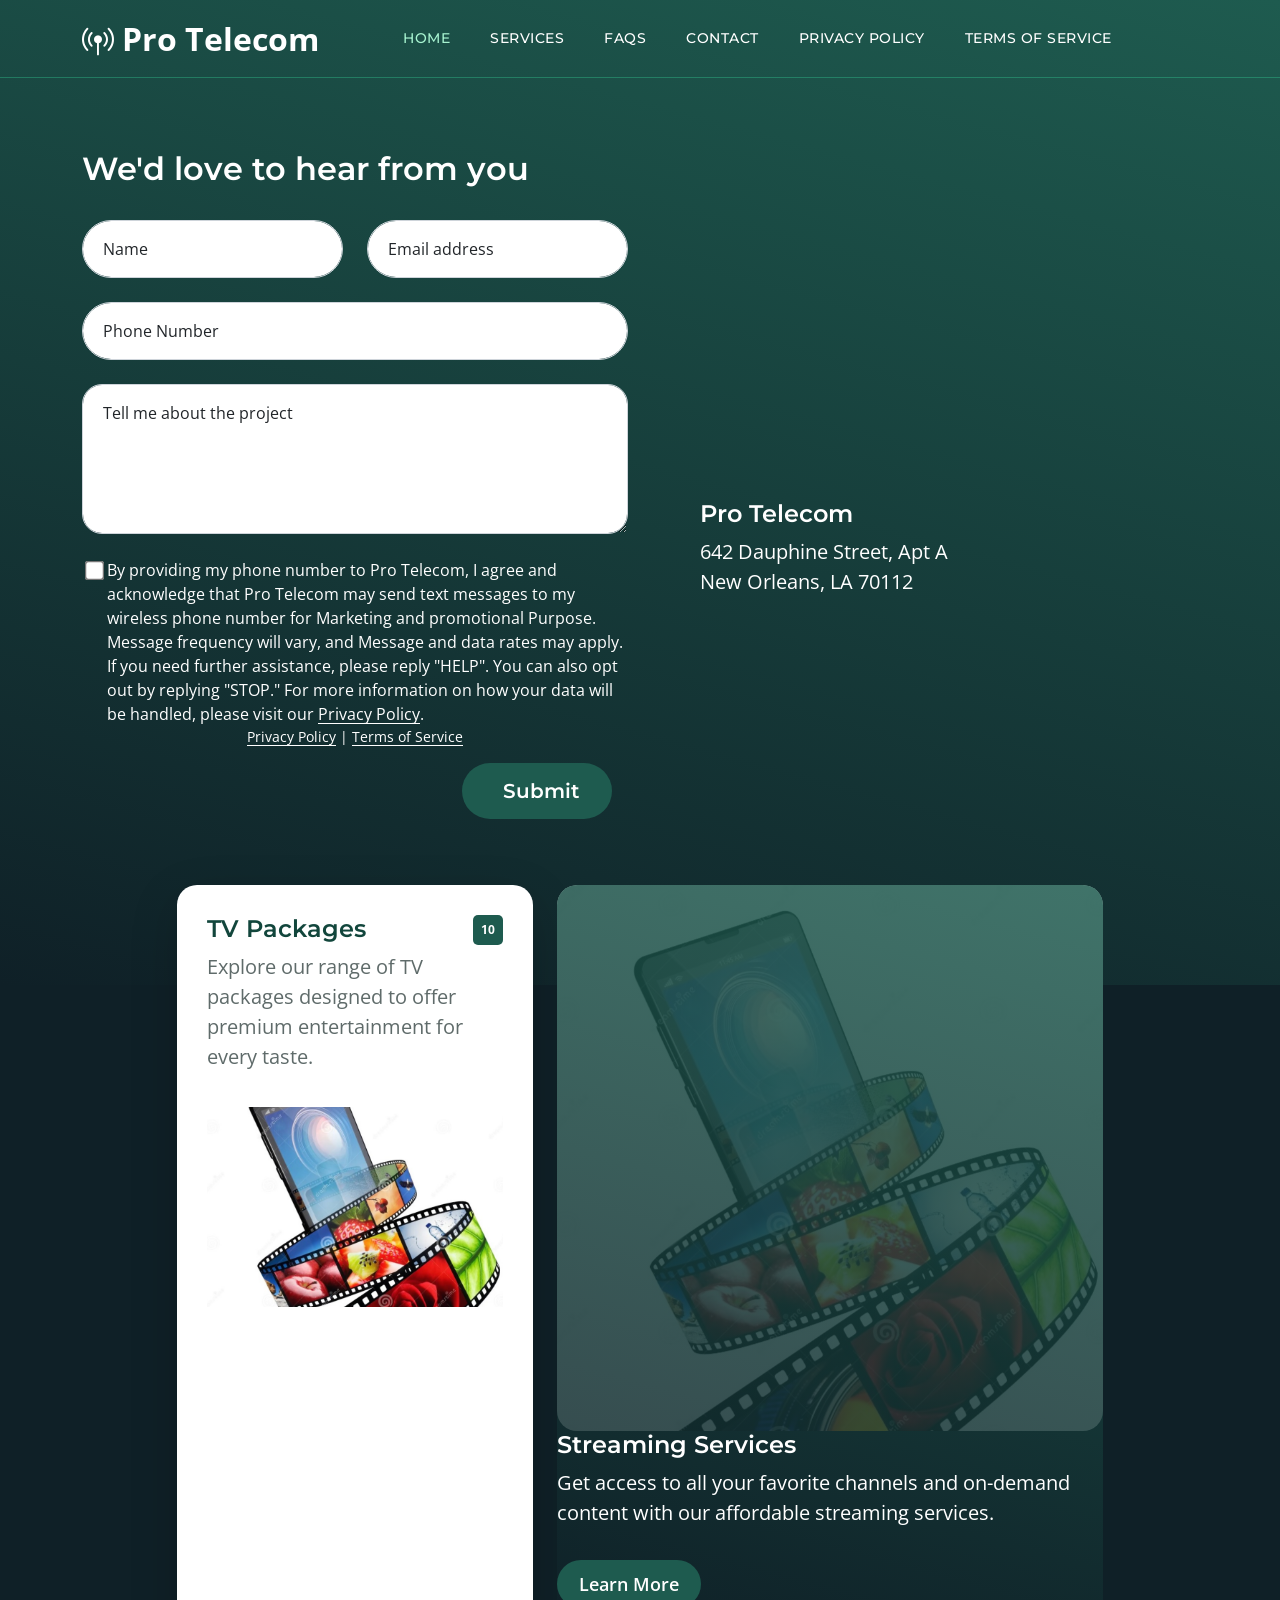
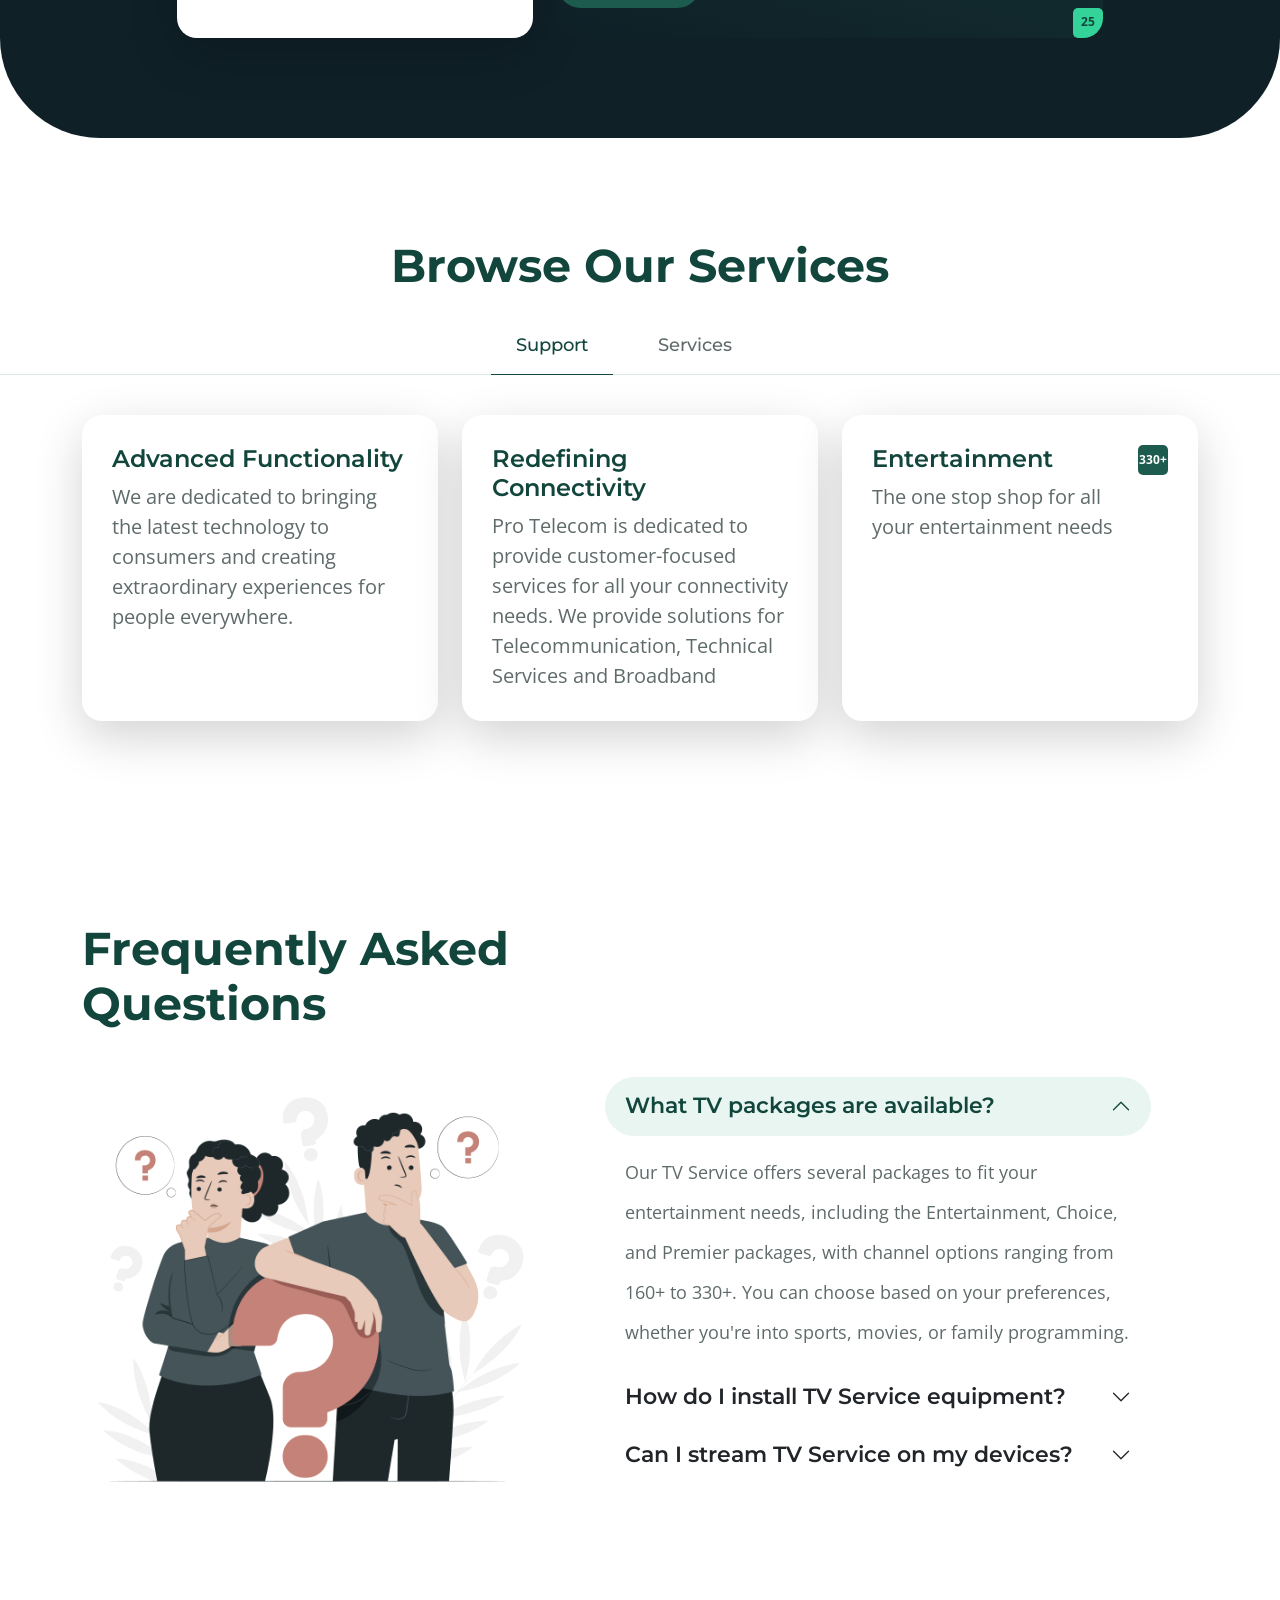
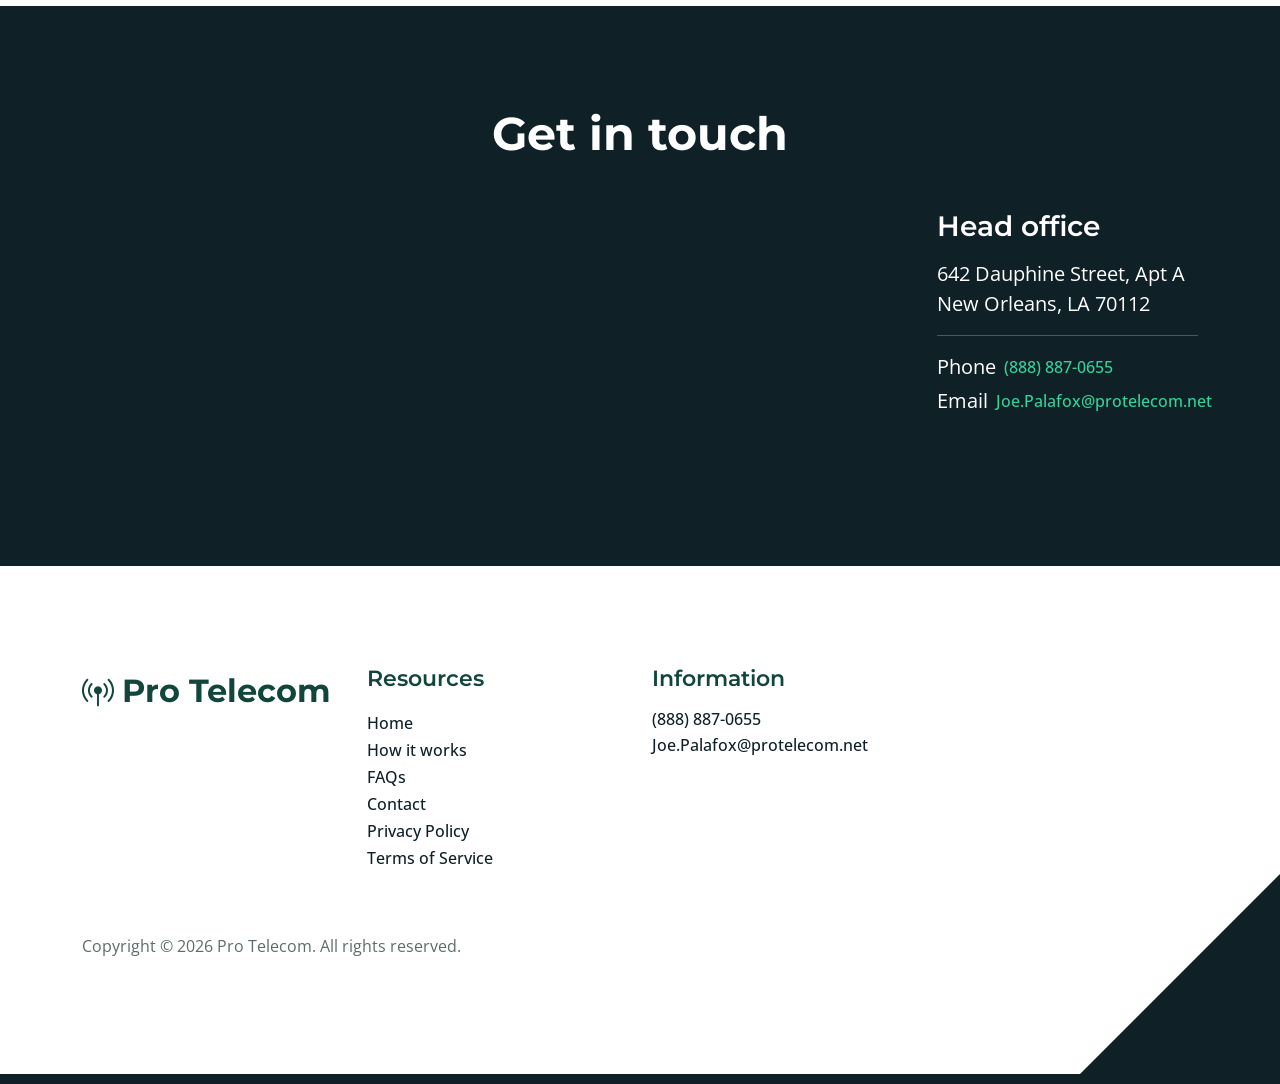
<file: index.html>
<!doctype html>
<html lang="en">
<head>
        <meta charset="utf-8">
        <meta name="viewport" content="width=device-width, initial-scale=1">

        <meta name="description" content="Pro Telecom - Your trusted telecommunications service broker offering TV packages, streaming services, internet, and telecom solutions at competitive prices.">
        <meta name="author" content="">

        <title>Pro Telecom</title>

        <!-- CSS FILES -->        
        <link rel="preconnect" href="https://fonts.googleapis.com/">
        
        <link rel="preconnect" href="https://fonts.gstatic.com/" crossorigin>

        <link href="https://fonts.googleapis.com/css2?family=Montserrat:wght@500;600;700&amp;family=Open+Sans&amp;display=swap" rel="stylesheet">
                        
        <link href="css/bootstrap.min.css" rel="stylesheet">

        <link href="css/bootstrap-icons.css" rel="stylesheet">

        <link href="css/templatemo-topic-listing.css" rel="stylesheet">
    </head>
    
    <body id="top">

        <main>

            <nav class="navbar navbar-expand-lg">
                <div class="container">
                    <a class="navbar-brand" href="index.html">
                        <i class="bi-broadcast-pin" aria-hidden="true"></i>
                        Pro Telecom
                    </a>

                   
    
                    <button class="navbar-toggler" type="button" data-bs-toggle="collapse" data-bs-target="#navbarNav" aria-controls="navbarNav" aria-expanded="false" aria-label="Toggle navigation">
                        <span class="navbar-toggler-icon"></span>
                    </button>
    
                    <div class="collapse navbar-collapse" id="navbarNav">
                        <ul class="navbar-nav ms-lg-5 me-lg-auto">
                            <li class="nav-item">
                                <a class="nav-link click-scroll" href="#section_1">Home</a>
                            </li>

                            <li class="nav-item">
                                <a class="nav-link click-scroll" href="#section_2">Services</a>
                            </li>

                            <li class="nav-item">
                                <a class="nav-link click-scroll" href="#section_4">FAQs</a>
                            </li>
    
                            <li class="nav-item">
                                <a class="nav-link click-scroll" href="#section_1">Contact</a>
                            </li>

                            <li>
                                <a href="Privacy.html" class="nav-link">Privacy Policy</a>
                            </li>

                            <li>
                                <a href="terms.html" class="nav-link">Terms of Service</a>
                            </li>
                        </ul>
                    </div>
                </div>
            </nav>
            

            <section class="hero-section d-flex justify-content-center align-items-center" id="section_1">
                <div class="container">
                    <div class="row">

                        <div class="col-lg-12 col-12">
                            <h3 class="mb-4 pb-2">We'd love to hear from you</h3>
                        </div>

                        <div class="col-lg-6 col-12">
                            <form id="contactForm" class="custom-form contact-form" role="form">
                                <!-- Honeypot field (hidden from users, catches bots) -->
                                <input type="text" name="honeypot" style="display:none;" tabindex="-1" autocomplete="off">
                                <input type="hidden" name="formGoogleSheetName" value="responses">
                                <div class="row">
                                    <div class="col-lg-6 col-md-6 col-12">
                                        <div class="form-floating">
                                            <input type="text" name="name" id="name" class="form-control" placeholder="Name" required="">
                                            
                                            <label for="name">Name</label>
                                        </div>
                                    </div>

                                    <div class="col-lg-6 col-md-6 col-12"> 
                                        <div class="form-floating">
                                            <input type="email" name="email" id="email" pattern="[^ @]*@[^ @]*" class="form-control" placeholder="Email address" required="">
                                            
                                            <label for="email">Email address</label>
                                        </div>
                                    </div>

                                    <div class="col-lg-12 col-12">
                                        <div class="form-floating mb-3">
                                            <input type="tel" name="phone" id="phone" class="form-control" placeholder="Phone Number">
                                            
                                            <label for="phone">Phone Number</label>
                                        </div>

                                        <div class="form-floating">
                                            <textarea class="form-control" id="message" name="message" placeholder="Tell me about the project"></textarea>
                                            
                                            <label for="floatingTextarea">Tell me about the project</label>
                                        </div>
                                    </div>
                                    <div style="display:flex;align-items: flex-start;">
                                        <input type="checkbox" name="sms_opt_in" id="sms_opt_in" value="yes" style="transform: scale(1.5); margin: 6px;"><label for="sms_opt_in" style="color: #FFFFFF;">By providing my phone number to Pro Telecom, I agree and acknowledge that Pro Telecom may send text messages to my wireless phone number for Marketing and promotional Purpose. Message frequency will vary, and Message and data rates may apply. If you need further assistance, please reply "HELP". You can also opt out by replying "STOP." For more information on how your data will be handled, please visit our <a href="Privacy.html" class="link-on-dark">Privacy Policy</a>.</label>
                                    </div>
                                    <div class="col-lg-12 col-12 text-center mb-3">
                                        <p style="font-size: 14px; margin: 0;">
                                            <a href="Privacy.html" class="link-on-dark">Privacy Policy</a> |
                                            <a href="terms.html" class="link-on-dark">Terms of Service</a>
                                        </p>
                                    </div>
                                    <div class="col-lg-4 col-12 ms-auto">
                                        <button type="submit" id="submitBtn" class="form-control">Submit</button>
                                    </div>
                                    <div class="col-12 mt-3">
                                        <div id="formStatus" style="display:none; padding: 12px; border-radius: 8px; text-align: center; font-weight: 600;"></div>
                                    </div>
                                </div>
                            </form>
                        </div>

                        <div class="col-lg-5 col-12 mx-auto mt-5 mt-lg-0">
                            <iframe
                            class="google-map"
                            title="Pro Telecom head office — 642 Dauphine Street, New Orleans, LA"
                            src="https://www.google.com/maps?q=642%20Dauphine%20St%2C%20New%20Orleans%2C%20LA%2070112&amp;z=16&amp;output=embed"
                            width="100%"
                            height="250"
                            style="border:0;"
                            allowfullscreen=""
                            loading="lazy"
                            referrerpolicy="no-referrer-when-downgrade">
                        </iframe>

                            <h5 class="mt-4 mb-2">Pro Telecom
                            </h5>

                            <p>642 Dauphine Street, Apt A<br>
                                New Orleans, LA 70112</p>
                        </div>

                    </div>
                </div>
            </section>
            


            <section class="featured-section">
                <div class="container">
                    <div class="row justify-content-center">
            
                        <div class="col-lg-4 col-12 mb-4 mb-lg-0">
                            <div class="custom-block bg-white shadow-lg">
                                <a href="#section_1">
                                    <div class="d-flex">
                                        <div>
                                            <h5 class="mb-2">TV Packages</h5>
            
                                            <p class="mb-0">Explore our range of TV packages designed to offer premium entertainment for every taste.</p>
                                        </div>
            
                                        <span class="badge bg-packages rounded-pill ms-auto">10</span>
                                    </div>
            
                                    <img src="images/customdtv.jpg" class="custom-block-image img-fluid" alt="TV Packages">
                                </a>
                            </div>
                        </div>
            
                        <div class="col-lg-6 col-12">
                            <div class="custom-block custom-block-overlay">
                                <div class="d-flex flex-column h-100">
                        <img src="images/customdtv.jpg" class="custom-block-image img-fluid" alt="Streaming Services">
                                        <div class="position-relative" style="z-index: 2;">
                                            <h5 class="text-white mb-2">Streaming Services</h5>

                                            <p class="text-white">Get access to all your favorite channels and on-demand content with our affordable streaming services.</p>

                                            <a href="#section_1" class="btn custom-btn mt-2 mt-lg-3">Learn More</a>
                                        <span class="badge bg-streaming rounded-pill ms-auto">25</span>
                                    </div>

                                    <div class="section-overlay"></div>
                                </div>
                            </div>
                        </div>
            
                    </div>
                </div>
            </section>
            


            <section class="explore-section section-padding" id="section_2">
                <div class="container">
                    <div class="row">
                        <div class="col-12 text-center">
                            <h2 class="mb-4">Browse Our Services</h2>
                        </div>
                    </div>
                </div>
            
                <div class="container-fluid">
                    <div class="row">
                        <ul class="nav nav-tabs" id="myTab" role="tablist">
                            <li class="nav-item" role="presentation">
                                <button class="nav-link active" id="packages-tab" data-bs-toggle="tab" data-bs-target="#packages-tab-pane" type="button" role="tab" aria-controls="packages-tab-pane" aria-selected="true">Support</button>
                            </li>
                            <li class="nav-item" role="presentation">
                                <button class="nav-link" id="equipment-tab" data-bs-toggle="tab" data-bs-target="#equipment-tab-pane" type="button" role="tab" aria-controls="equipment-tab-pane" aria-selected="false">Services</button>
                            </li>
                        </ul>
                    </div>
                </div>
            
                <div class="container">
                    <div class="row">
                        <div class="col-12">
                            <div class="tab-content" id="myTabContent">
                                <div class="tab-pane fade show active" id="packages-tab-pane" role="tabpanel" aria-labelledby="packages-tab" tabindex="0">
                                    <div class="row">
                                        <div class="col-lg-4 col-md-6 col-12 mb-4 mb-lg-0">
                                            <div class="custom-block bg-white shadow-lg">
                                                <a href="#section_1">
                                                    <div class="d-flex">
                                                        <div>
                                                            <h5 class="mb-2">Advanced Functionality
                                                            </h5>
                                                            <p class="mb-0">We are dedicated to bringing the latest technology to consumers and creating extraordinary experiences for people everywhere.
                                                            </p>
                                                        </div>
                                                    
                                                    </div>
                                                   
                                                </a>
                                            </div>
                                        </div>
                                        <div class="col-lg-4 col-md-6 col-12 mb-4 mb-lg-0">
                                            <div class="custom-block bg-white shadow-lg">
                                                <a href="#section_1">
                                                    <div class="d-flex">
                                                        <div>
                                                            <h5 class="mb-2">Redefining Connectivity
                                                            </h5>
                                                            <p class="mb-0">Pro Telecom is dedicated to provide customer-focused services for all your connectivity needs. We provide solutions for Telecommunication, Technical Services and Broadband
                                                            </p>
                                                        </div>
                                                       
                                                    </div>
                                                    
                                                </a>
                                            </div>
                                        </div>
                                        <div class="col-lg-4 col-md-6 col-12">
                                            <div class="custom-block bg-white shadow-lg">
                                                <a href="#section_1">
                                                    <div class="d-flex">
                                                        <div>
                                                            <h5 class="mb-2">Entertainment</h5>
                                                            <p class="mb-0">The one stop shop for all your entertainment needs
<br><br><br><br>
                                                            </p>
                                                        </div>
                                                        <span class="badge bg-packages rounded-pill ms-auto">330+ Channels</span>
                                                    </div>
                                                   
                                                </a>
                                            </div>
                                        </div>
                                    </div>
                                </div>
            
                                <div class="tab-pane fade" id="equipment-tab-pane" role="tabpanel" aria-labelledby="equipment-tab" tabindex="0">
                                    <div class="row">
                                        <div class="col-lg-4 col-md-6 col-12 mb-4 mb-lg-3">
                                            <div class="custom-block bg-white shadow-lg">
                                                <a href="#section_1">
                                                    <div class="d-flex">
                                                        <div>
                                                            <h5 class="mb-2">Internet
                                                            </h5>
                                                            <p class="mb-0">Choose from a variety of reliable internet plans to match your needs of speed and data</p>
                                                        </div>
                                                       
                                                    </div>
                                                   
                                                </a>
                                            </div>
                                        </div>
                                        <div class="col-lg-4 col-md-6 col-12 mb-4 mb-lg-3">
                                            <div class="custom-block bg-white shadow-lg">
                                                <a href="#section_1">
                                                    <div class="d-flex">
                                                        <div>
                                                            <h5 class="mb-2">DTH</h5>
                                                            <p class="mb-0">Bring home Entertainment with a wide variety of Channels and customised Plans</p>
                                                        </div>
                                                     
                                                    </div>
                                                  
                                                </a>
                                            </div>
                                        </div>
                                        <div class="col-lg-4 col-md-6 col-12">
                                            <div class="custom-block bg-white shadow-lg">
                                                <a href="#section_1">
                                                    <div class="d-flex">
                                                        <div>
                                                            <h5 class="mb-2">Telecom</h5>
                                                            <p class="mb-0">Make distances short with our customised voice plans that have a wide network coverage</p>
                                                        </div>
                                                     
                                                    </div>
                                                  
                                                </a>
                                            </div>
                                        </div>
                                    </div>
                                </div>
                                
                            </div>
                        </div>
                    </div>
                </div>
            </section>
            

            <section class="faq-section section-padding" id="section_4">
                <div class="container">
                    <div class="row">
                        <div class="col-lg-6 col-12">
                            <h2 class="mb-4">Frequently Asked Questions</h2>
                        </div>
            
                        <div class="clearfix"></div>
            
                        <div class="col-lg-5 col-12">
                            <img src="images/faq_graphic.jpg" class="img-fluid faq-image" alt="FAQs">
                        </div>
            
                        <div class="col-lg-6 col-12 m-auto">
                            <div class="accordion" id="accordionExample">
                                <div class="accordion-item">
                                    <h2 class="accordion-header" id="headingOne">
                                        <button class="accordion-button" type="button" data-bs-toggle="collapse" data-bs-target="#collapseOne" aria-expanded="true" aria-controls="collapseOne">
                                            What TV packages are available?
                                        </button>
                                    </h2>
            
                                    <div id="collapseOne" class="accordion-collapse collapse show" aria-labelledby="headingOne" data-bs-parent="#accordionExample">
                                        <div class="accordion-body">
                                            Our TV Service offers several packages to fit your entertainment needs, including the Entertainment, Choice, and Premier packages, with channel options ranging from 160+ to 330+. You can choose based on your preferences, whether you're into sports, movies, or family programming.
                                        </div>
                                    </div>
                                </div>
            
                                <div class="accordion-item">
                                    <h2 class="accordion-header" id="headingTwo">
                                        <button class="accordion-button collapsed" type="button" data-bs-toggle="collapse" data-bs-target="#collapseTwo" aria-expanded="false" aria-controls="collapseTwo">
                                            How do I install TV Service equipment?
                                        </button>
                                    </h2>
            
                                    <div id="collapseTwo" class="accordion-collapse collapse" aria-labelledby="headingTwo" data-bs-parent="#accordionExample">
                                        <div class="accordion-body">
                                            Once you sign up for Our TV Services, a professional technician will come to your home and install the necessary equipment, such as the Genie HD DVR and satellite dish. Installation is included in most packages, and our team will ensure everything is set up and working perfectly before they leave.
                                        </div>
                                    </div>
                                </div>
            
                                <div class="accordion-item">
                                    <h2 class="accordion-header" id="headingThree">
                                        <button class="accordion-button collapsed" type="button" data-bs-toggle="collapse" data-bs-target="#collapseThree" aria-expanded="false" aria-controls="collapseThree">
                                            Can I stream TV Service on my devices?
                                        </button>
                                    </h2>
            
                                    <div id="collapseThree" class="accordion-collapse collapse" aria-labelledby="headingThree" data-bs-parent="#accordionExample">
                                        <div class="accordion-body">
                                            Yes, with Our TV Streaming service, you can enjoy live TV and on-demand content across multiple devices, including smartphones, tablets, smart TVs, and computers. This feature is available for most of our packages, giving you flexibility and convenience to watch your favorite shows on the go.
                                        </div>
                                    </div>
                                </div>
                            </div>
                        </div>
            
                    </div>
                </div>
            </section>
            


            <section class="contact-section section-padding section-bg" id="section_5">
                <div class="container">
                    <div class="row">

                        <div class="col-lg-12 col-12 text-center">
                            <h2 class="mb-5">Get in touch</h2>
                        </div>

                        <div class="col-lg-5 col-12 mb-4 mb-lg-0">
                            <iframe
                                class="google-map"
                                title="Pro Telecom head office — 642 Dauphine Street, New Orleans, LA"
                                src="https://www.google.com/maps?q=642%20Dauphine%20St%2C%20New%20Orleans%2C%20LA%2070112&amp;z=16&amp;output=embed"
                                width="100%"
                                height="250"
                                style="border:0;"
                                allowfullscreen=""
                                loading="lazy"
                                referrerpolicy="no-referrer-when-downgrade">
                            </iframe>
                        </div>

                        <div class="col-lg-3 col-md-6 col-12 mb-3 mb-lg- mb-md-0 ms-auto">
                            <h4 class="mb-3">Head office</h4>

                            <p>642 Dauphine Street, Apt A<br>New Orleans, LA 70112</p>

                            <hr>

                            <p class="d-flex align-items-center mb-1">
                                <span class="me-2">Phone</span>

                                <a href="tel:+18888870655" class="site-footer-link">
                                    (888) 887-0655
                                </a>
                            </p>

                            <p class="d-flex align-items-center">
                                <span class="me-2">Email</span>

                                <a href="mailto:Joe.Palafox@protelecom.net" class="site-footer-link">
                                    Joe.Palafox@protelecom.net
                                </a>
                            </p>
                        </div>

                    </div>
                </div>
            </section>
        </main>

<footer class="site-footer section-padding">
            <div class="container">
                <div class="row">

                    <div class="col-lg-3 col-12 mb-4 pb-2">
                        <a class="navbar-brand mb-2" href="index.html">
                            <i class="bi-broadcast-pin" aria-hidden="true"></i>
                            <span>Pro Telecom</span>
                        </a>
                    </div>

                    <div class="col-lg-3 col-md-4 col-6">
                        <h6 class="site-footer-title mb-3">Resources</h6>

                        <ul class="site-footer-links">
                            <li class="site-footer-link-item">
                                <a href="#top" class="site-footer-link">Home</a>
                            </li>

                            <li class="site-footer-link-item">
                                <a href="#section_2" class="site-footer-link">How it works</a>
                            </li>

                            <li class="site-footer-link-item">
                                <a href="#section_4" class="site-footer-link">FAQs</a>
                            </li>

                            <li class="site-footer-link-item">
                                <a href="#section_5" class="site-footer-link">Contact</a>
                            </li>

                            <li class="site-footer-link-item">
                                <a href="Privacy.html" class="site-footer-link">Privacy Policy</a>
                            </li>

                            <li class="site-footer-link-item">
                                <a href="terms.html" class="site-footer-link">Terms of Service</a>
                            </li>
                        </ul>
                    </div>

                    <div class="col-lg-3 col-md-4 col-8 mb-4 mb-lg-0">
                        <h6 class="site-footer-title mb-3">Information</h6>

                        <p class="text-white d-flex mb-1">
                            <a href="tel:+18888870655" class="site-footer-link">
                                (888) 887-0655
                            </a>
                        </p>

                        <p class="text-white d-flex">
                            <a href="mailto:Joe.Palafox@protelecom.net" class="site-footer-link">
                                Joe.Palafox@protelecom.net
                            </a>
                        </p>
                    </div>


                    <div class="col-12">
                        <p class="copyright-text mt-lg-5 mt-4">Copyright © 2026 Pro Telecom. All rights reserved.</p>
                    </div>

                </div>
            </div>
        </footer>


        <!-- JAVASCRIPT FILES -->
        <script src="js/jquery.min.js"></script>
        <script src="js/bootstrap.bundle.min.js"></script>
        <script src="js/jquery.sticky.js"></script>
        <script src="js/click-scroll.js"></script>
        <script src="js/custom.js"></script>

        <!-- Google Apps Script Form Submission -->
        <script>
        (function() {
            var SCRIPT_URL = "https://script.google.com/macros/s/AKfycbz4_9GOtbGd2kz0yMktRcK8N5T3pc9buV6uElXdttq0ORNcVBNv3V919Hf6T5FFRe5v/exec";

            var form = document.getElementById("contactForm");
            var submitBtn = document.getElementById("submitBtn");
            var statusDiv = document.getElementById("formStatus");

            form.addEventListener("submit", function(e) {
                e.preventDefault();

                // Check honeypot (spam bot trap)
                var honeypot = form.querySelector('input[name="honeypot"]');
                if (honeypot && honeypot.value) {
                    showStatus("Something went wrong. Please try again.", "error");
                    return;
                }

                // Disable button and show loading
                submitBtn.disabled = true;
                submitBtn.textContent = "Sending...";
                statusDiv.style.display = "none";

                // Collect form data
                var formData = new FormData(form);

                fetch(SCRIPT_URL, {
                    method: "POST",
                    body: formData
                })
                .then(function(response) {
                    return response.json();
                })
                .then(function(data) {
                    if (data.result === "success") {
                        showStatus("Thank you! Your message has been sent successfully.", "success");
                        form.reset();
                    } else {
                        showStatus("Something went wrong. Please try again or contact us directly.", "error");
                    }
                })
                .catch(function() {
                    // Google Apps Script redirects can cause CORS/opaque responses
                    // but the submission usually succeeds, so treat as success
                    showStatus("Thank you! Your message has been sent successfully.", "success");
                    form.reset();
                })
                .finally(function() {
                    submitBtn.disabled = false;
                    submitBtn.textContent = "Submit";
                });
            });

            function showStatus(message, type) {
                statusDiv.style.display = "block";
                statusDiv.textContent = message;
                // Opaque slate panels: the hero gradient runs from #0F2027 to
                // #1E5B4F, so a translucent panel's readability would depend
                // on where in the gradient it happens to land.
                if (type === "success") {
                    statusDiv.style.background = "#0F2027";
                    statusDiv.style.color = "#A7F3D0";
                    statusDiv.style.border = "1px solid #34D399";
                } else {
                    statusDiv.style.background = "#0F2027";
                    statusDiv.style.color = "#FFB4B4";
                    statusDiv.style.border = "1px solid #E5484D";
                }
                // Auto-hide after 6 seconds
                setTimeout(function() {
                    statusDiv.style.display = "none";
                }, 6000);
            }
        })();
        </script>

    </body>

</html>
</file>
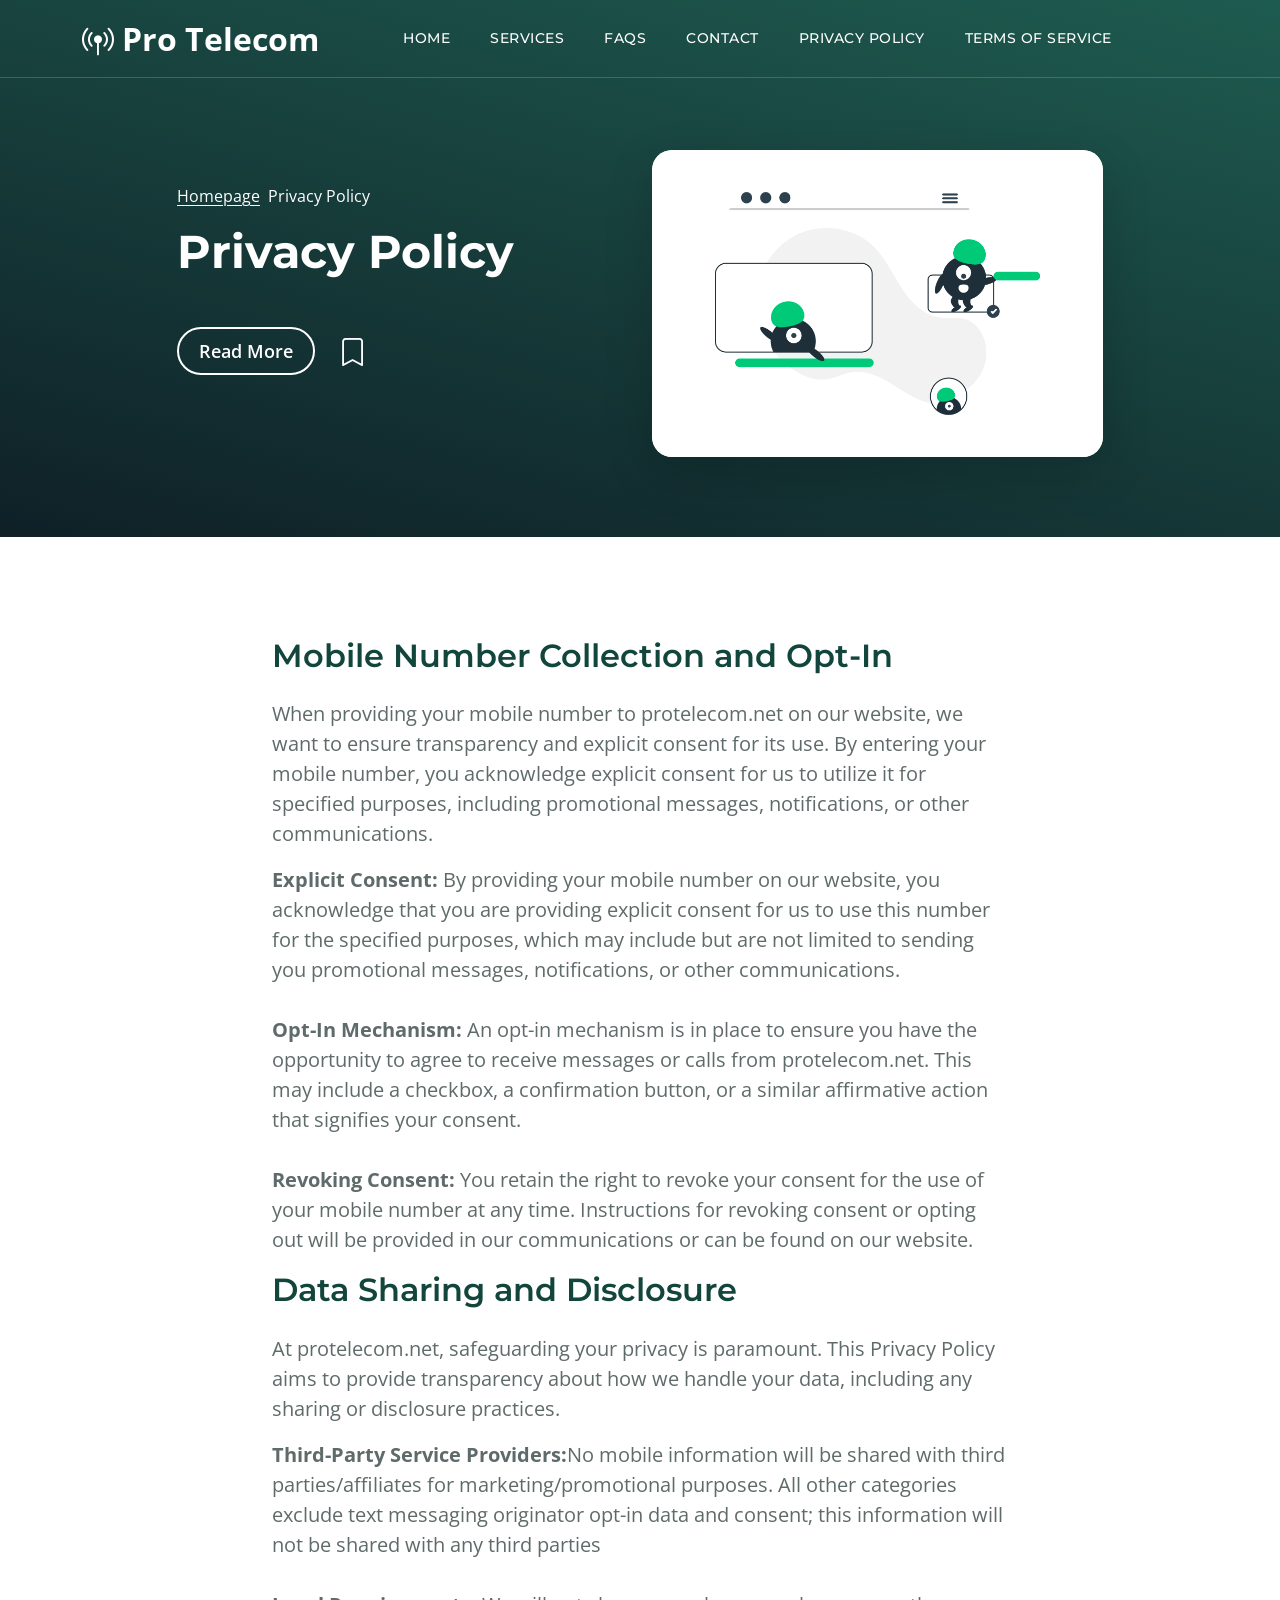
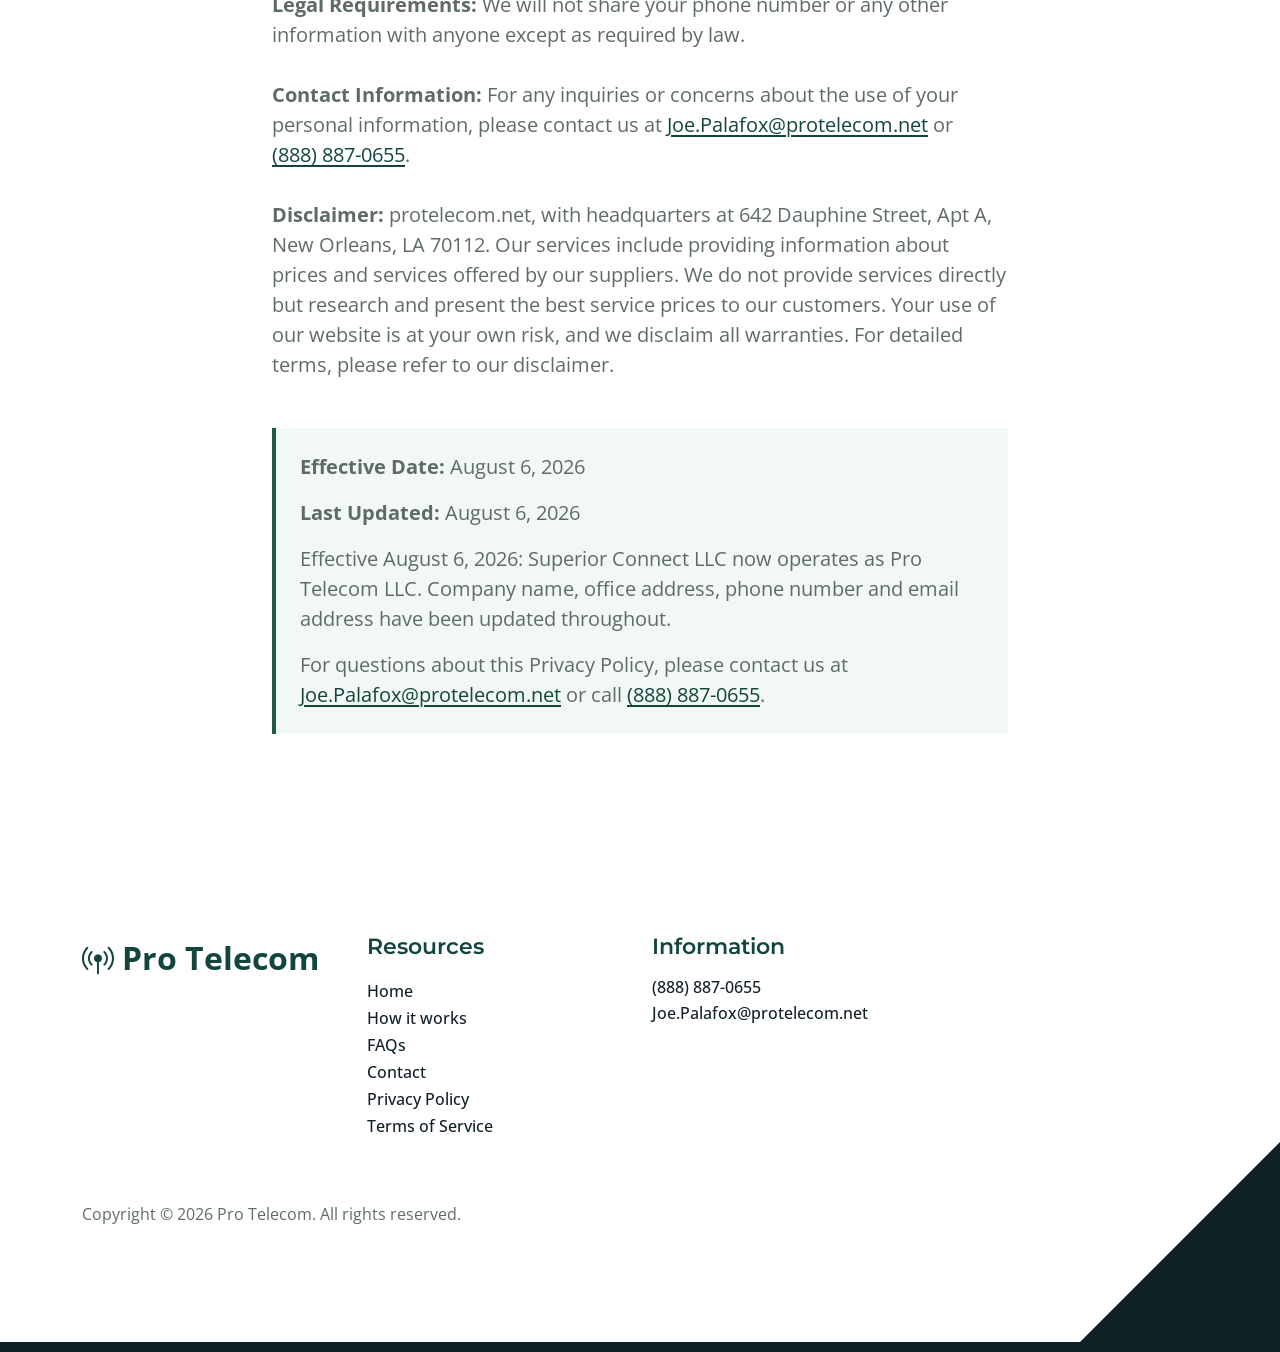
<file: Privacy.html>
<!doctype html>
<html lang="en">
<head>
    <meta charset="utf-8">
    <meta name="viewport" content="width=device-width, initial-scale=1">

    <meta name="description" content="Privacy Policy for Pro Telecom - Learn how we protect your personal information, mobile number data, and ensure transparent data collection practices.">
    <meta name="author" content="">

    <title>Privacy Policy - Pro Telecom</title>

    <!-- CSS FILES -->
    <link rel="preconnect" href="https://fonts.googleapis.com/">

    <link rel="preconnect" href="https://fonts.gstatic.com/" crossorigin>

    <link href="https://fonts.googleapis.com/css2?family=Montserrat:wght@500;600;700&amp;family=Open+Sans&amp;display=swap"
        rel="stylesheet">

    <link href="css/bootstrap.min.css" rel="stylesheet">

    <link href="css/bootstrap-icons.css" rel="stylesheet">

    <link href="css/templatemo-topic-listing.css" rel="stylesheet">

</head>

<body id="top">

    <main>

        <nav class="navbar navbar-expand-lg">
            <div class="container">
                <a class="navbar-brand" href="index.html">
                    <i class="bi-broadcast-pin" aria-hidden="true"></i>
                    Pro Telecom
                </a>

               

                <button class="navbar-toggler" type="button" data-bs-toggle="collapse" data-bs-target="#navbarNav" aria-controls="navbarNav" aria-expanded="false" aria-label="Toggle navigation">
                    <span class="navbar-toggler-icon"></span>
                </button>

                <div class="collapse navbar-collapse" id="navbarNav">
                    <ul class="navbar-nav ms-lg-5 me-lg-auto">
                        <li class="nav-item">
                            <a class="nav-link" href="index.html#section_1">Home</a>
                        </li>

                        <li class="nav-item">
                            <a class="nav-link" href="index.html#section_2">Services</a>
                        </li>

                        <li class="nav-item">
                            <a class="nav-link" href="index.html#section_4">FAQs</a>
                        </li>

                        <li class="nav-item">
                            <a class="nav-link" href="index.html#section_5">Contact</a>
                        </li>

                        <li>
                            <a href="Privacy.html" class="nav-link">Privacy Policy</a>
                        </li>

                        <li>
                            <a href="terms.html" class="nav-link">Terms of Service</a>
                        </li>
                    </ul>
                </div>
            </div>
        </nav>


        <header class="site-header d-flex flex-column justify-content-center align-items-center">
            <div class="container">
                <div class="row justify-content-center align-items-center">

                    <div class="col-lg-5 col-12 mb-5">
                        <nav aria-label="breadcrumb">
                            <ol class="breadcrumb">
                                <li class="breadcrumb-item"><a href="index.html">Homepage</a></li>

                                <li class="breadcrumb-item active" aria-current="page">Privacy Policy</li>
                            </ol>
                        </nav>

                        <h2 class="text-white">Privacy Policy</h2>

                        <div class="d-flex align-items-center mt-5">
                            <a href="#topics-detail" class="btn custom-btn custom-border-btn custom-btn-bg-white smoothscroll me-4">Read
                                More</a>

                            <a href="#top" class="custom-icon bi-bookmark smoothscroll"></a>
                        </div>
                    </div>

                    <div class="col-lg-5 col-12">
                        <div class="topics-detail-block bg-white shadow-lg">
                            <img src="images/topics/undraw_Remote_design_team_re_urdx.png"
                                class="topics-detail-block-image img-fluid" alt="Privacy Policy Illustration">
                        </div>
                    </div>

                </div>
            </div>
        </header>


        <section class="topics-detail-section section-padding" id="topics-detail">
            <div class="container">
                <div class="row">

                    <div class="col-lg-8 col-12 m-auto">
                        <h3 class="mb-4">Mobile Number Collection and Opt-In</h3>

                        <p>When providing your mobile number to protelecom.net on our website, we want to ensure
                            transparency and explicit consent for its use. By entering your mobile number, you
                            acknowledge explicit consent for us to utilize it for specified purposes, including
                            promotional messages, notifications, or other communications.</p>
                        <p><b>Explicit Consent: </b>By providing your mobile number on our website, you acknowledge that
                            you are providing explicit consent for us to use this number for the specified purposes,
                            which may include but are not limited to sending you promotional messages, notifications, or
                            other communications.

                            <br><br><b>Opt-In Mechanism:</b> An opt-in mechanism is in place to ensure you have the
                            opportunity to agree to receive messages or calls from protelecom.net. This may include a
                            checkbox, a confirmation button, or a similar affirmative action that signifies your
                            consent.
                            <br><br>
                            <b>Revoking Consent: </b>You retain the right to revoke your consent for the use of your
                            mobile number at any time. Instructions for revoking consent or opting out will be provided
                            in our communications or can be found on our website.
                        </p>
                    </div>
                    <div class="col-lg-8 col-12 m-auto">
                        <h3 class="mb-4">Data Sharing and Disclosure</h3>

                        <p>At protelecom.net, safeguarding your privacy is paramount. This Privacy Policy aims to provide
                            transparency about how we handle your data, including any sharing or disclosure practices.
                        </p>
                        <p>
                            <b>Third-Party Service Providers:</b>No mobile information will be shared with third parties/affiliates for marketing/promotional purposes. All other categories exclude text messaging originator opt-in data and consent; this information will not be shared with any third parties

                            <br>
                            <br><b>Legal Requirements:</b> We will not share your phone number or any other information with anyone except as required by law.
                            <br><br>

                            <b>Contact Information: </b>For any inquiries or concerns about the use of your personal information, please contact us at <a href="mailto:Joe.Palafox@protelecom.net">Joe.Palafox@protelecom.net</a> or <a href="tel:+18888870655">(888) 887-0655</a>.
                            <br><br>

                            <b>Disclaimer: </b>protelecom.net, with headquarters at 642 Dauphine Street, Apt A, New Orleans, LA 70112. Our services include providing information about prices and services offered by our suppliers. We do not provide services directly but research and present the best service prices to our customers. Your use of our website is at your own risk, and we disclaim all warranties. For detailed terms, please refer to our disclaimer.
                        </p>

                        <div class="mt-5 p-4" style="background-color: #F2F8F5; border-left: 4px solid #1E5B4F;">
                            <p><strong>Effective Date:</strong> August 6, 2026</p>
                            <p><strong>Last Updated:</strong> August 6, 2026</p>
                            <p>Effective August 6, 2026: Superior Connect LLC now operates as Pro Telecom LLC. Company name, office address, phone number and email address have been updated throughout.</p>
                            <p class="mb-0">For questions about this Privacy Policy, please contact us at <a href="mailto:Joe.Palafox@protelecom.net">Joe.Palafox@protelecom.net</a> or call <a href="tel:+18888870655">(888) 887-0655</a>.</p>
                        </div>
                    </div>


                </div>
            </div>
        </section>
    </main>

    <footer class="site-footer section-padding">
        <div class="container">
            <div class="row">

                <div class="col-lg-3 col-12 mb-4 pb-2">
                    <a class="navbar-brand mb-2" href="index.html">
                        <i class="bi-broadcast-pin" aria-hidden="true"></i>
                        Pro Telecom
                    </a>
                </div>

                <div class="col-lg-3 col-md-4 col-6">
                    <h6 class="site-footer-title mb-3">Resources</h6>

                    <ul class="site-footer-links">
                        <li class="site-footer-link-item">
                            <a href="index.html" class="site-footer-link">Home</a>
                        </li>

                        <li class="site-footer-link-item">
                            <a href="index.html#section_2" class="site-footer-link">How it works</a>
                        </li>

                        <li class="site-footer-link-item">
                            <a href="index.html#section_4" class="site-footer-link">FAQs</a>
                        </li>

                        <li class="site-footer-link-item">
                            <a href="index.html#section_1" class="site-footer-link">Contact</a>
                        </li>

                        <li class="site-footer-link-item">
                            <a href="Privacy.html" class="site-footer-link">Privacy Policy</a>
                        </li>

                        <li class="site-footer-link-item">
                            <a href="terms.html" class="site-footer-link">Terms of Service</a>
                        </li>
                    </ul>
                </div>

                <div class="col-lg-3 col-md-4 col-8 mb-4 mb-lg-0">
                    <h6 class="site-footer-title mb-3">Information</h6>

                    <p class="text-white d-flex mb-1">
                        <a href="tel:+18888870655" class="site-footer-link">
                            (888) 887-0655
                        </a>
                    </p>

                    <p class="text-white d-flex">
                        <a href="mailto:Joe.Palafox@protelecom.net" class="site-footer-link">
                            Joe.Palafox@protelecom.net
                        </a>
                    </p>
                </div>


                    <p class="copyright-text mt-lg-5 mt-4">Copyright © 2026 Pro Telecom. All rights reserved.
                    
                </div>

            </div>
        </div>
    </footer>

    <!-- JAVASCRIPT FILES -->
    <script src="js/jquery.min.js"></script>
    <script src="js/bootstrap.bundle.min.js"></script>
    <script src="js/jquery.sticky.js"></script>
    <script src="js/custom.js"></script>

</body>


</html>
</file>
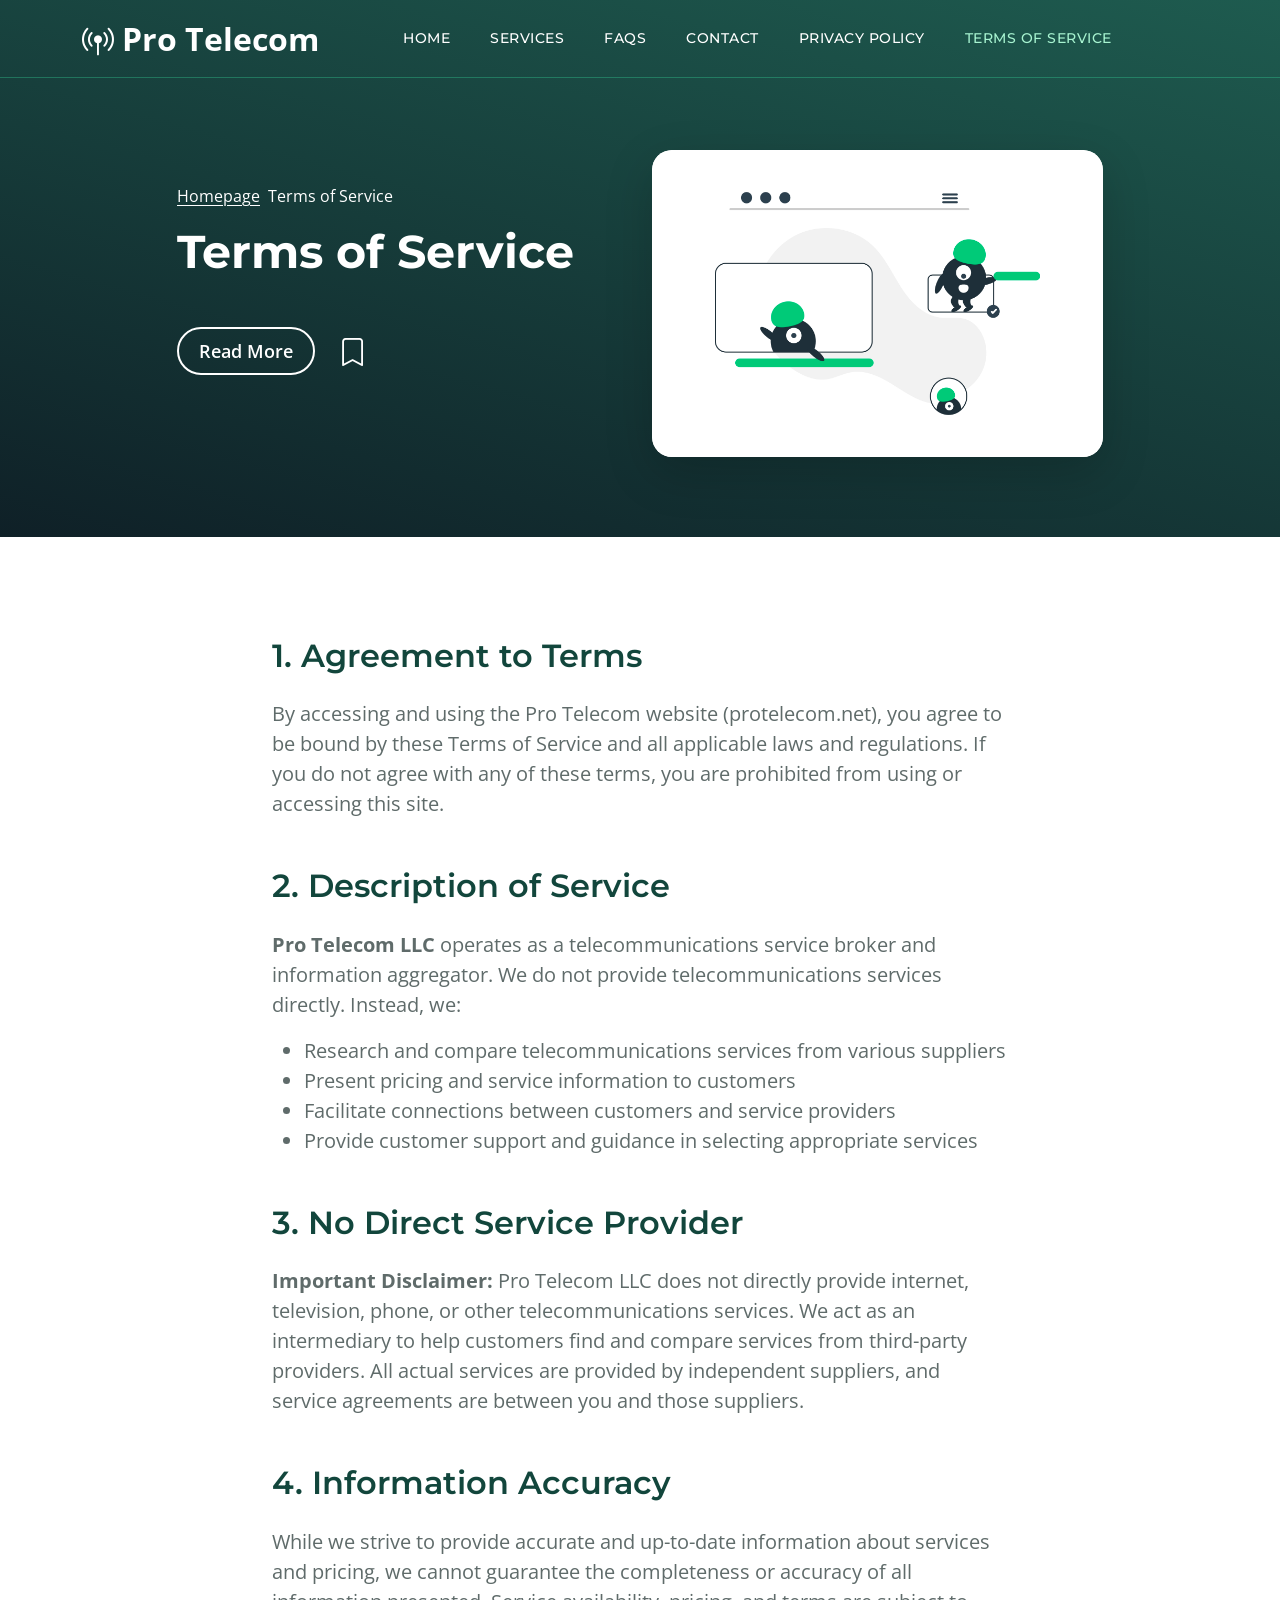
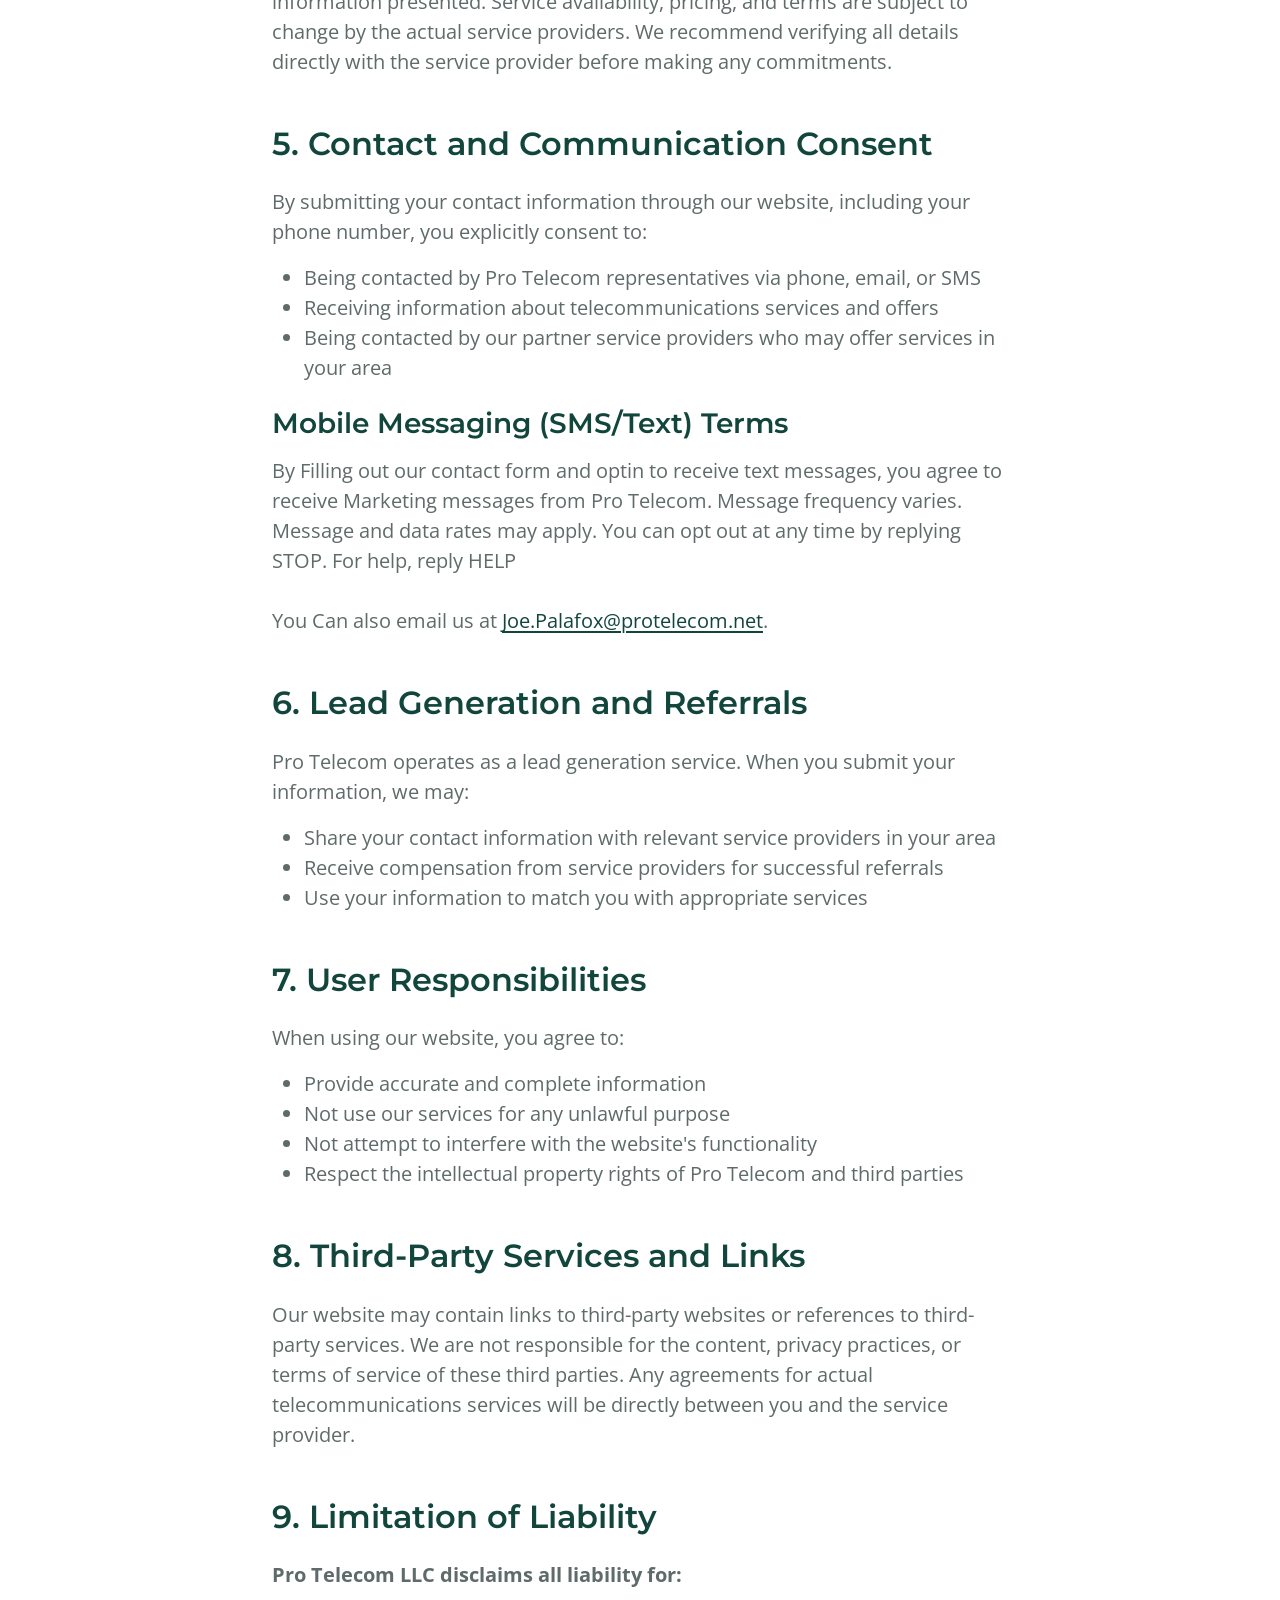
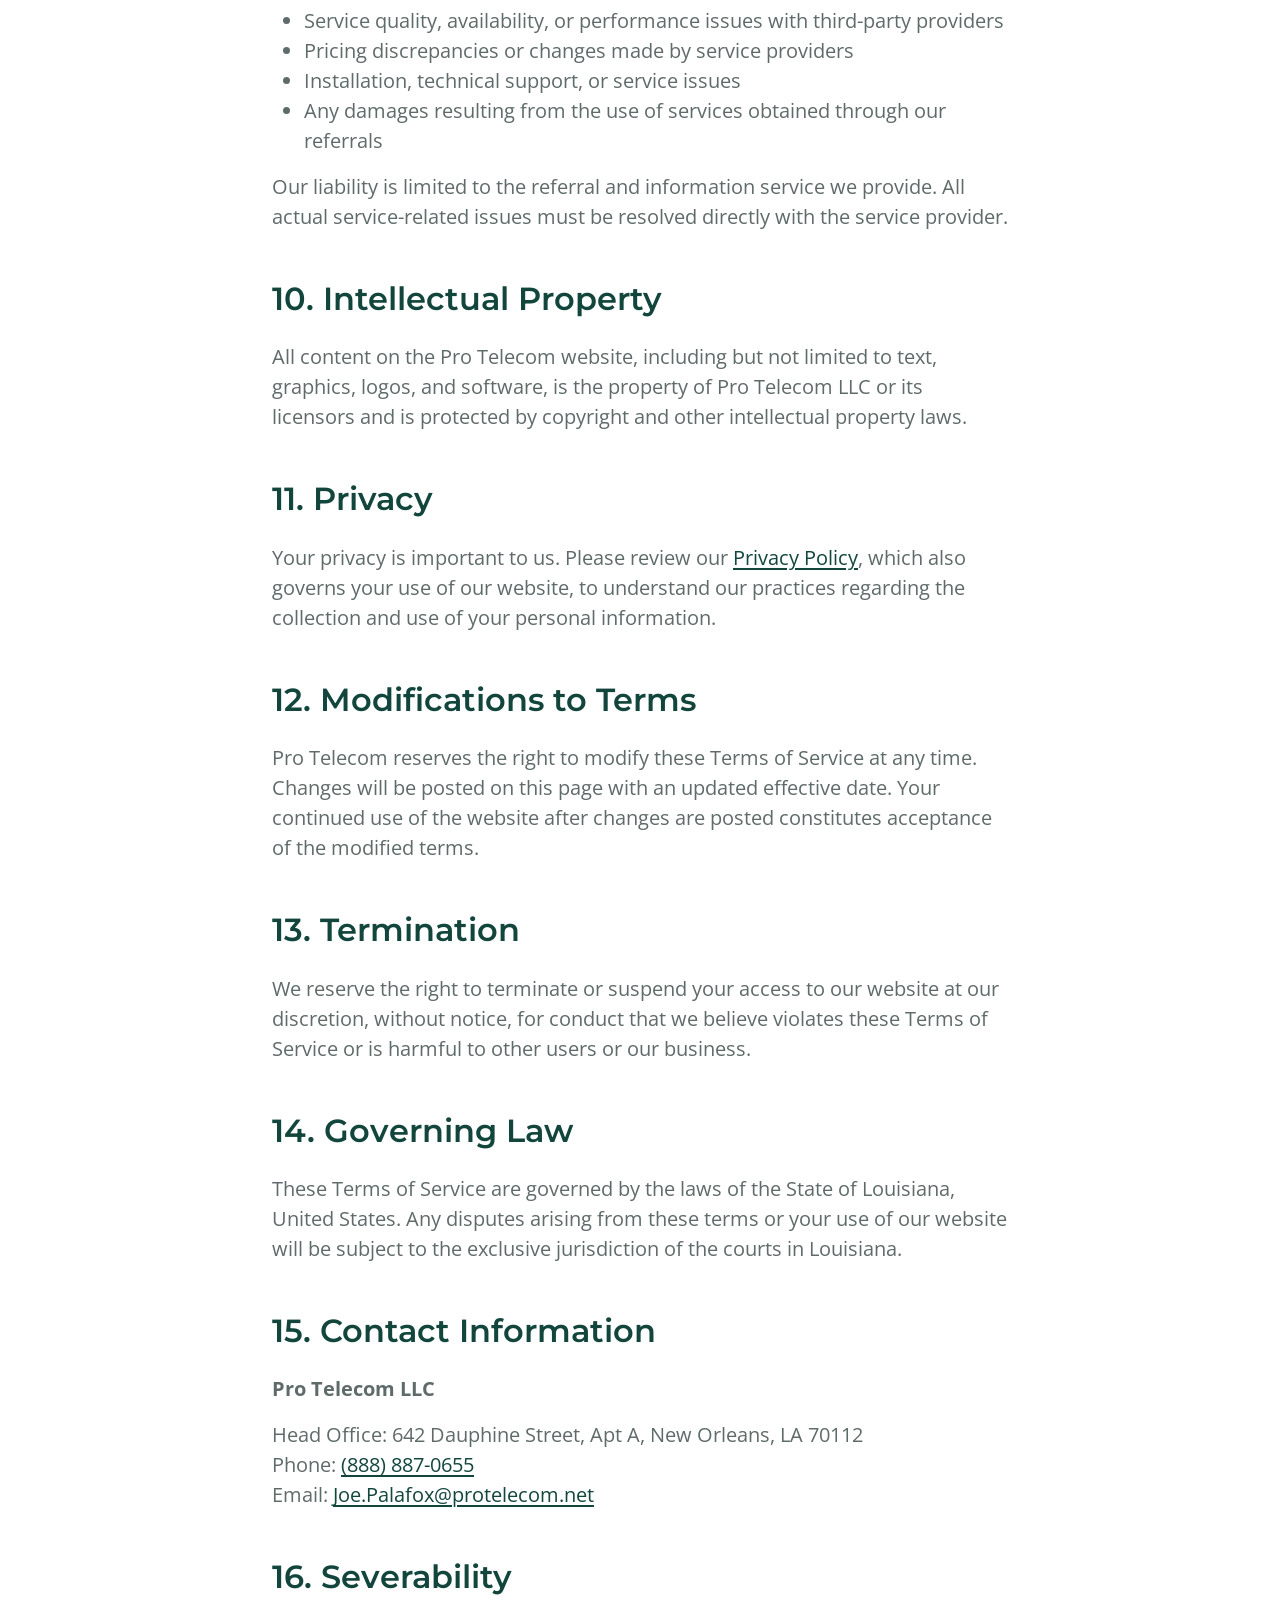
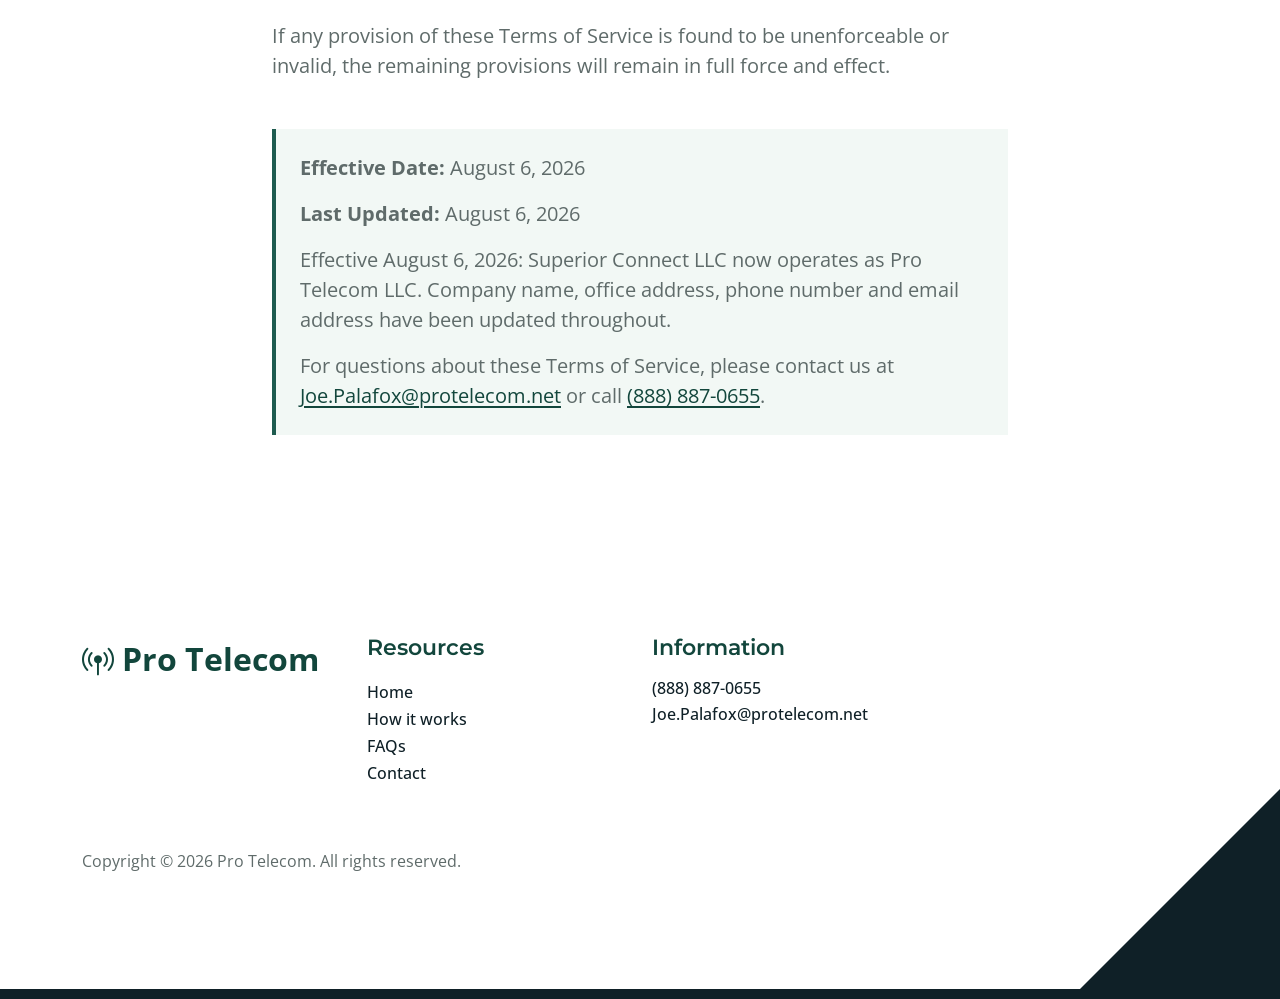
<file: terms.html>
<!doctype html>
<html lang="en">
<head>
    <meta charset="utf-8">
    <meta name="viewport" content="width=device-width, initial-scale=1">

    <meta name="description" content="Terms of Service for Pro Telecom - Telecommunications Service Broker">
    <meta name="author" content="">

    <title>Terms of Service - Pro Telecom</title>

    <!-- CSS FILES -->
    <link rel="preconnect" href="https://fonts.googleapis.com/">

    <link rel="preconnect" href="https://fonts.gstatic.com/" crossorigin>

    <link href="https://fonts.googleapis.com/css2?family=Montserrat:wght@500;600;700&amp;family=Open+Sans&amp;display=swap"
        rel="stylesheet">

    <link href="css/bootstrap.min.css" rel="stylesheet">

    <link href="css/bootstrap-icons.css" rel="stylesheet">

    <link href="css/templatemo-topic-listing.css" rel="stylesheet">

</head>

<body id="top">

    <main>

        <nav class="navbar navbar-expand-lg">
            <div class="container">
                <a class="navbar-brand" href="index.html">
                    <i class="bi-broadcast-pin" aria-hidden="true"></i>
                    Pro Telecom
                </a>

                <button class="navbar-toggler" type="button" data-bs-toggle="collapse" data-bs-target="#navbarNav" aria-controls="navbarNav" aria-expanded="false" aria-label="Toggle navigation">
                    <span class="navbar-toggler-icon"></span>
                </button>

                <div class="collapse navbar-collapse" id="navbarNav">
                    <ul class="navbar-nav ms-lg-5 me-lg-auto">
                        <li class="nav-item">
                            <a class="nav-link" href="index.html#section_1">Home</a>
                        </li>

                        <li class="nav-item">
                            <a class="nav-link" href="index.html#section_2">Services</a>
                        </li>

                        <li class="nav-item">
                            <a class="nav-link" href="index.html#section_4">FAQs</a>
                        </li>

                        <li class="nav-item">
                            <a class="nav-link" href="index.html#section_1">Contact</a>
                        </li>

                        <li>
                            <a href="Privacy.html" class="nav-link">Privacy Policy</a>
                        </li>

                        <li>
                            <a href="terms.html" class="nav-link active">Terms of Service</a>
                        </li>
                    </ul>
                </div>
            </div>
        </nav>

        <header class="site-header d-flex flex-column justify-content-center align-items-center">
            <div class="container">
                <div class="row justify-content-center align-items-center">

                    <div class="col-lg-5 col-12 mb-5">
                        <nav aria-label="breadcrumb">
                            <ol class="breadcrumb">
                                <li class="breadcrumb-item"><a href="index.html">Homepage</a></li>

                                <li class="breadcrumb-item active" aria-current="page">Terms of Service</li>
                            </ol>
                        </nav>

                        <h2 class="text-white">Terms of Service</h2>

                        <div class="d-flex align-items-center mt-5">
                            <a href="#terms-detail" class="btn custom-btn custom-border-btn custom-btn-bg-white smoothscroll me-4">Read
                                More</a>

                            <a href="#top" class="custom-icon bi-bookmark smoothscroll"></a>
                        </div>
                    </div>

                    <div class="col-lg-5 col-12">
                        <div class="topics-detail-block bg-white shadow-lg">
                            <img src="images/topics/undraw_Remote_design_team_re_urdx.png"
                                class="topics-detail-block-image img-fluid" alt="Terms of Service Illustration">
                        </div>
                    </div>

                </div>
            </div>
        </header>

        <section class="topics-detail-section section-padding" id="terms-detail">
            <div class="container">
                <div class="row">

                    <div class="col-lg-8 col-12 m-auto">
                        <h3 class="mb-4">1. Agreement to Terms</h3>
                        <p>By accessing and using the Pro Telecom website (protelecom.net), you agree to be bound by these Terms of Service and all applicable laws and regulations. If you do not agree with any of these terms, you are prohibited from using or accessing this site.</p>

                        <h3 class="mb-4 mt-5">2. Description of Service</h3>
                        <p><strong>Pro Telecom LLC</strong> operates as a telecommunications service broker and information aggregator. We do not provide telecommunications services directly. Instead, we:</p>
                        <ul>
                            <li>Research and compare telecommunications services from various suppliers</li>
                            <li>Present pricing and service information to customers</li>
                            <li>Facilitate connections between customers and service providers</li>
                            <li>Provide customer support and guidance in selecting appropriate services</li>
                        </ul>

                        <h3 class="mb-4 mt-5">3. No Direct Service Provider</h3>
                        <p><strong>Important Disclaimer:</strong> Pro Telecom LLC does not directly provide internet, television, phone, or other telecommunications services. We act as an intermediary to help customers find and compare services from third-party providers. All actual services are provided by independent suppliers, and service agreements are between you and those suppliers.</p>

                        <h3 class="mb-4 mt-5">4. Information Accuracy</h3>
                        <p>While we strive to provide accurate and up-to-date information about services and pricing, we cannot guarantee the completeness or accuracy of all information presented. Service availability, pricing, and terms are subject to change by the actual service providers. We recommend verifying all details directly with the service provider before making any commitments.</p>

                        <h3 class="mb-4 mt-5">5. Contact and Communication Consent</h3>
                        <p>By submitting your contact information through our website, including your phone number, you explicitly consent to:</p>
                        <ul>
                            <li>Being contacted by Pro Telecom representatives via phone, email, or SMS</li>
                            <li>Receiving information about telecommunications services and offers</li>
                            <li>Being contacted by our partner service providers who may offer services in your area</li>
                        </ul>
                        <h4 class="mb-3 mt-4">Mobile Messaging (SMS/Text) Terms</h4>
                        <p>By Filling out our contact form and optin to receive text messages, you agree to receive Marketing messages from Pro Telecom. Message frequency varies. Message and data rates may apply. You can opt out at any time by replying STOP. For help, reply HELP<br>
                        <br>
                        You Can also email us at <a href="mailto:Joe.Palafox@protelecom.net">Joe.Palafox@protelecom.net</a>.</p>

                        <h3 class="mb-4 mt-5">6. Lead Generation and Referrals</h3>
                        <p>Pro Telecom operates as a lead generation service. When you submit your information, we may:</p>
                        <ul>
                            <li>Share your contact information with relevant service providers in your area</li>
                            <li>Receive compensation from service providers for successful referrals</li>
                            <li>Use your information to match you with appropriate services</li>
                        </ul>

                        <h3 class="mb-4 mt-5">7. User Responsibilities</h3>
                        <p>When using our website, you agree to:</p>
                        <ul>
                            <li>Provide accurate and complete information</li>
                            <li>Not use our services for any unlawful purpose</li>
                            <li>Not attempt to interfere with the website's functionality</li>
                            <li>Respect the intellectual property rights of Pro Telecom and third parties</li>
                        </ul>

                        <h3 class="mb-4 mt-5">8. Third-Party Services and Links</h3>
                        <p>Our website may contain links to third-party websites or references to third-party services. We are not responsible for the content, privacy practices, or terms of service of these third parties. Any agreements for actual telecommunications services will be directly between you and the service provider.</p>

                        <h3 class="mb-4 mt-5">9. Limitation of Liability</h3>
                        <p><strong>Pro Telecom LLC disclaims all liability for:</strong></p>
                        <ul>
                            <li>Service quality, availability, or performance issues with third-party providers</li>
                            <li>Pricing discrepancies or changes made by service providers</li>
                            <li>Installation, technical support, or service issues</li>
                            <li>Any damages resulting from the use of services obtained through our referrals</li>
                        </ul>
                        <p>Our liability is limited to the referral and information service we provide. All actual service-related issues must be resolved directly with the service provider.</p>

                        <h3 class="mb-4 mt-5">10. Intellectual Property</h3>
                        <p>All content on the Pro Telecom website, including but not limited to text, graphics, logos, and software, is the property of Pro Telecom LLC or its licensors and is protected by copyright and other intellectual property laws.</p>

                        <h3 class="mb-4 mt-5">11. Privacy</h3>
                        <p>Your privacy is important to us. Please review our <a href="Privacy.html">Privacy Policy</a>, which also governs your use of our website, to understand our practices regarding the collection and use of your personal information.</p>

                        <h3 class="mb-4 mt-5">12. Modifications to Terms</h3>
                        <p>Pro Telecom reserves the right to modify these Terms of Service at any time. Changes will be posted on this page with an updated effective date. Your continued use of the website after changes are posted constitutes acceptance of the modified terms.</p>

                        <h3 class="mb-4 mt-5">13. Termination</h3>
                        <p>We reserve the right to terminate or suspend your access to our website at our discretion, without notice, for conduct that we believe violates these Terms of Service or is harmful to other users or our business.</p>

                        <h3 class="mb-4 mt-5">14. Governing Law</h3>
                        <p>These Terms of Service are governed by the laws of the State of Louisiana, United States. Any disputes arising from these terms or your use of our website will be subject to the exclusive jurisdiction of the courts in Louisiana.</p>

                        <h3 class="mb-4 mt-5">15. Contact Information</h3>
                        <p><strong>Pro Telecom LLC</strong></p>
                        <p>Head Office: 642 Dauphine Street, Apt A, New Orleans, LA 70112<br>
                        Phone: <a href="tel:+18888870655">(888) 887-0655</a><br>
                        Email: <a href="mailto:Joe.Palafox@protelecom.net">Joe.Palafox@protelecom.net</a></p>

                        <h3 class="mb-4 mt-5">16. Severability</h3>
                        <p>If any provision of these Terms of Service is found to be unenforceable or invalid, the remaining provisions will remain in full force and effect.</p>

        <div class="mt-5 p-4" style="background-color: #F2F8F5; border-left: 4px solid #1E5B4F;">
            <p><strong>Effective Date:</strong> August 6, 2026</p>
            <p><strong>Last Updated:</strong> August 6, 2026</p>
            <p>Effective August 6, 2026: Superior Connect LLC now operates as Pro Telecom LLC. Company name, office address, phone number and email address have been updated throughout.</p>
            <p class="mb-0">For questions about these Terms of Service, please contact us at <a href="mailto:Joe.Palafox@protelecom.net">Joe.Palafox@protelecom.net</a> or call <a href="tel:+18888870655">(888) 887-0655</a>.</p>
        </div>                    </div>

                </div>
            </div>
        </section>
    </main>

    <footer class="site-footer section-padding">
        <div class="container">
            <div class="row">

                <div class="col-lg-3 col-12 mb-4 pb-2">
                    <a class="navbar-brand mb-2" href="index.html">
                        <i class="bi-broadcast-pin" aria-hidden="true"></i>
                        Pro Telecom
                    </a>
                </div>

                <div class="col-lg-3 col-md-4 col-6">
                    <h6 class="site-footer-title mb-3">Resources</h6>

                    <ul class="site-footer-links">
                        <li class="site-footer-link-item">
                            <a href="index.html" class="site-footer-link">Home</a>
                        </li>

                        <li class="site-footer-link-item">
                            <a href="index.html#section_2" class="site-footer-link">How it works</a>
                        </li>

                        <li class="site-footer-link-item">
                            <a href="index.html#section_4" class="site-footer-link">FAQs</a>
                        </li>

                        <li class="site-footer-link-item">
                            <a href="index.html#section_1" class="site-footer-link">Contact</a>
                        </li>
                    </ul>
                </div>

                <div class="col-lg-3 col-md-4 col-8 mb-4 mb-lg-0">
                    <h6 class="site-footer-title mb-3">Information</h6>

                    <p class="text-white d-flex mb-1">
                        <a href="tel:+18888870655" class="site-footer-link">
                            (888) 887-0655
                        </a>
                    </p>

                    <p class="text-white d-flex">
                        <a href="mailto:Joe.Palafox@protelecom.net" class="site-footer-link">
                            Joe.Palafox@protelecom.net
                        </a>
                    </p>
                </div>

                <p class="copyright-text mt-lg-5 mt-4">Copyright © 2026 Pro Telecom. All rights reserved.

            </div>

        </div>
    </footer>

    <!-- JAVASCRIPT FILES -->
    <script src="js/jquery.min.js"></script>
    <script src="js/bootstrap.bundle.min.js"></script>
    <script src="js/jquery.sticky.js"></script>
    <script src="js/custom.js"></script>

</body>

</html>
</file>
<file: css/templatemo-topic-listing.css>
/*

TemplateMo 590 topic listing

https://templatemo.com/tm-590-topic-listing

*/

/*---------------------------------------
  CUSTOM PROPERTIES ( VARIABLES )             
-----------------------------------------*/
:root {
  /* ---- Pro Telecom brand palette: Midnight + Emerald ---- */
  --white-color:                  #FFFFFF;
  --primary-color:                #12463C;  /* emerald - headings, links, active states */
  --secondary-color:              #0F2027;  /* slate   - dark surfaces, footer accents  */
  --section-bg-color:             #0F2027;  /* slate   - .section-bg                    */
  --custom-btn-bg-color:          #1E5B4F;  /* green   - button fill, gradient end      */
  --custom-btn-bg-hover-color:    #34D399;  /* mint    - button hover fill              */
  --dark-color:                   #12463C;  /* emerald - h2-h6                          */
  --p-color:                      #5F6B6A;  /* gray    - body copy                      */
  --border-color:                 #DCE8E3;  /* hairline rules on light surfaces         */
  --link-hover-color:             #1E5B4F;  /* green   - a:hover on LIGHT surfaces      */

  /* Mint is a surface, border and dark-background accent only. It is 1.92:1
     on white and only 4.10:1 on the gradient's green end, so text sitting on
     the gradient uses the paler tint below (6.15:1) instead. */
  --accent-color:                 #34D399;  /* mint      - accents, borders, on slate  */
  --accent-on-dark-color:         #A7F3D0;  /* pale mint - AA-safe text on the gradient */
  --gradient-start:               #0F2027;
  --gradient-end:                 #1E5B4F;

  --body-font-family:             'Open Sans', sans-serif;
  --title-font-family:            'Montserrat', sans-serif;

  --h1-font-size:                 50px;
  --h2-font-size:                 46px;
  --h3-font-size:                 32px;
  --h4-font-size:                 28px;
  --h5-font-size:                 24px;
  --h6-font-size:                 22px;
  --p-font-size:                  20px;
  --menu-font-size:               14px;
  --btn-font-size:                18px;
  --copyright-font-size:          16px;

  --border-radius-large:          100px;
  --border-radius-medium:         20px;
  --border-radius-small:          10px;

  --font-weight-normal:           400;
  --font-weight-medium:           500;
  --font-weight-semibold:         600;
  --font-weight-bold:             700;
}

body {
  background-color: var(--white-color);
  font-family: var(--body-font-family); 
}


/*---------------------------------------
  TYPOGRAPHY               
-----------------------------------------*/

h2,
h3,
h4,
h5,
h6 {
  color: var(--dark-color);
}

h1,
h2,
h3,
h4,
h5,
h6 {
  font-family: var(--title-font-family); 
  font-weight: var(--font-weight-semibold);
}

h1 {
  font-size: var(--h1-font-size);
  font-weight: var(--font-weight-bold);
}

h2 {
  font-size: var(--h2-font-size);
  font-weight: var(--font-weight-bold);
}

h3 {
  font-size: var(--h3-font-size);
}

h4 {
  font-size: var(--h4-font-size);
}

h5 {
  font-size: var(--h5-font-size);
}

h6 {
  color: var(--primary-color);
  font-size: var(--h6-font-size);
}

p {
  color: var(--p-color);
  font-size: var(--p-font-size);
  font-weight: var(--font-weight-normal);
}

ul li {
  color: var(--p-color);
  font-size: var(--p-font-size);
  font-weight: var(--font-weight-normal);
}

a, 
button {
  touch-action: manipulation;
  transition: all 0.3s;
}

a {
  display: inline-block;
  color: var(--primary-color);
  text-decoration: none;
}

a:hover {
  color: var(--link-hover-color);
}

b,
strong {
  font-weight: var(--font-weight-bold);
}


/*---------------------------------------
  SECTION               
-----------------------------------------*/
.section-padding {
  padding-top: 100px;
  padding-bottom: 100px;
}

.section-bg {
  background-color: var(--section-bg-color);
}

.section-overlay {
  background-image: linear-gradient(15deg, var(--gradient-start) 0%, var(--gradient-end) 100%);
  position: absolute;
  top: 0;
  left: 0;
  pointer-events: none;
  width: 100%;
  height: 100%;
  opacity: 0.85;
}

.section-overlay + .container {
  position: relative;
}

.tab-content {
  background-color: var(--white-color);
  border-radius: var(--border-radius-medium);
}

.nav-tabs {
  border-bottom: 1px solid var(--border-color);
  margin-bottom: 40px;
  justify-content: center;
}

.nav-tabs .nav-link {
  border-radius: 0;
  border-top: 0;
  border-right: 0;
  border-left: 0;
  color: var(--p-color);
  font-family: var(--title-font-family);
  font-size: var(--btn-font-size);
  font-weight: var(--font-weight-medium);
  padding: 15px 25px;
  transition: all 0.3s;
}

.nav-tabs .nav-link:first-child {
  margin-right: 20px;
}

.nav-tabs .nav-item.show .nav-link, 
.nav-tabs .nav-link.active,
.nav-tabs .nav-link:focus, 
.nav-tabs .nav-link:hover {
  border-bottom-color: var(--primary-color);
  color: var(--primary-color);
}


/*---------------------------------------
  CUSTOM ICON COLOR               
-----------------------------------------*/
.custom-icon {
  color: var(--secondary-color);
}


/*---------------------------------------
  CUSTOM BUTTON               
-----------------------------------------*/
.custom-btn {
  background: var(--custom-btn-bg-color);
  border: 2px solid transparent;
  border-radius: var(--border-radius-large);
  color: var(--white-color);
  font-size: var(--btn-font-size);
  font-weight: var(--font-weight-semibold);
  line-height: normal;
  transition: all 0.3s;
  padding: 10px 20px;
}

.custom-btn:hover {
  background: var(--custom-btn-bg-hover-color);
  color: var(--white-color);
}

.custom-border-btn {
  background: transparent;
  border: 2px solid var(--custom-btn-bg-color);
  color: var(--custom-btn-bg-color);
}

.custom-border-btn:hover {
  background: var(--custom-btn-bg-color);
  border-color: transparent;
  color: var(--white-color);
}

.custom-btn-bg-white {
  border-color: var(--white-color);
  color: var(--white-color);
}


/*---------------------------------------
  SITE HEADER              
-----------------------------------------*/
.site-header {
  background-image: linear-gradient(15deg, var(--gradient-start) 0%, var(--gradient-end) 100%);
  padding-top: 150px;
  padding-bottom: 80px;
}

.site-header .container {
  height: 100%;
}

.breadcrumb-item+.breadcrumb-item::before,
.breadcrumb-item a:hover,
.breadcrumb-item.active {
  color: var(--white-color);
}

.site-header .custom-icon {
  color: var(--white-color);
  font-size: var(--h4-font-size);
}

.site-header .custom-icon:hover {
  color: var(--secondary-color);
}


/*---------------------------------------
  NAVIGATION              
-----------------------------------------*/
.sticky-wrapper {
  position: absolute;
  top: 0;
  right: 0;
  left: 0;
}

.sticky-wrapper.is-sticky .navbar {
  background-color: var(--secondary-color);
}

.navbar {
  background: transparent;
  border-bottom: 1px solid rgba(52, 211, 153, 0.35); /* var(--accent-color) @ 35% */
  z-index: 9;
}

.navbar-brand,
.navbar-brand:hover {
  font-size: var(--h3-font-size);
  font-weight: var(--font-weight-bold);
  display: block;
}

.navbar-brand span {
  font-family: var(--title-font-family);
}

.navbar-expand-lg .navbar-nav .nav-link {
  border-radius: var(--border-radius-large);
  margin: 10px;
  padding: 10px;
}

.navbar-nav .nav-link {
  display: inline-block;
  color: var(--white-color);
  font-family: var(--title-font-family); 
  font-size: var(--menu-font-size);
  font-weight: var(--font-weight-medium);
  text-transform: uppercase;
  letter-spacing: 0.5px;
  position: relative;
  padding-top: 15px;
  padding-bottom: 15px;
}

.navbar-nav .nav-link.active, 
.navbar-nav .nav-link:hover {
  color: var(--primary-color);
}

.navbar .dropdown-menu {
  background: var(--white-color);
  box-shadow: 0 1rem 3rem rgba(15, 32, 39, 0.18);
  border: 0;
  display: inherit;
  opacity: 0;
  min-width: 9rem;
  margin-top: 20px;
  padding: 13px 0 10px 0;
  transition: all 0.3s;
  pointer-events: none;
}

.navbar .dropdown-menu::before {
  content: "";
  width: 0;
  height: 0;
  border-left: 20px solid transparent;
  border-right: 20px solid transparent;
  border-bottom: 15px solid var(--white-color);
  position: absolute;
  top: -10px;
  left: 10px;
}

.navbar .dropdown-item {
  display: inline-block;
  color: var(--p-color);
  font-family: var(--title-font-family); 
  font-size: var(--menu-font-size);
  font-weight: var(--font-weight-medium);
  text-transform: uppercase;
  letter-spacing: 0.5px;
  position: relative;
}

.navbar .dropdown-item.active, 
.navbar .dropdown-item:active,
.navbar .dropdown-item:focus, 
.navbar .dropdown-item:hover {
  background: transparent;
  color: var(--primary-color);
}

.navbar .dropdown-toggle::after {
  content: "\f282";
  display: inline-block;
  font-family: bootstrap-icons !important;
  font-size: var(--copyright-font-size);
  font-style: normal;
  font-weight: normal !important;
  font-variant: normal;
  text-transform: none;
  line-height: 1;
  vertical-align: -.125em;
  -webkit-font-smoothing: antialiased;
  -moz-osx-font-smoothing: grayscale;
  position: relative;
  left: 2px;
  border: 0;
}

@media screen and (min-width: 992px) {
  .navbar .dropdown:hover .dropdown-menu {
    opacity: 1;
    margin-top: 0;
    pointer-events: auto;
  }
}

.navbar-icon {
  background: var(--white-color);
  border-radius: var(--border-radius-large);
  display: inline-block;
  font-size: var(--h5-font-size);
  width: 40px;
  height: 40px;
  line-height: 40px;
  text-align: center;
  transition: all 0.3s ease;
}

.navbar-icon:hover {
  background: var(--primary-color);
  color: var(--white-color);
}

.navbar-toggler {
  border: 0;
  padding: 0;
  cursor: pointer;
  margin: 0;
  width: 30px;
  height: 35px;
  outline: none;
}

.navbar-toggler:focus {
  outline: none;
  box-shadow: none;
}

.navbar-toggler[aria-expanded="true"] .navbar-toggler-icon {
  background: transparent;
}

.navbar-toggler[aria-expanded="true"] .navbar-toggler-icon:before,
.navbar-toggler[aria-expanded="true"] .navbar-toggler-icon:after {
  transition: top 300ms 50ms ease, -webkit-transform 300ms 350ms ease;
  transition: top 300ms 50ms ease, transform 300ms 350ms ease;
  transition: top 300ms 50ms ease, transform 300ms 350ms ease, -webkit-transform 300ms 350ms ease;
  top: 0;
}

.navbar-toggler[aria-expanded="true"] .navbar-toggler-icon:before {
  transform: rotate(45deg);
}

.navbar-toggler[aria-expanded="true"] .navbar-toggler-icon:after {
  transform: rotate(-45deg);
}

.navbar-toggler .navbar-toggler-icon {
  background: var(--white-color);
  transition: background 10ms 300ms ease;
  display: block;
  width: 30px;
  height: 2px;
  position: relative;
}

.navbar-toggler .navbar-toggler-icon:before,
.navbar-toggler .navbar-toggler-icon:after {
  transition: top 300ms 350ms ease, -webkit-transform 300ms 50ms ease;
  transition: top 300ms 350ms ease, transform 300ms 50ms ease;
  transition: top 300ms 350ms ease, transform 300ms 50ms ease, -webkit-transform 300ms 50ms ease;
  position: absolute;
  right: 0;
  left: 0;
  background: var(--white-color);
  width: 30px;
  height: 2px;
  content: '';
}

.navbar-toggler .navbar-toggler-icon::before {
  top: -8px;
}

.navbar-toggler .navbar-toggler-icon::after {
  top: 8px;
}


/*---------------------------------------
  HERO        
-----------------------------------------*/
.hero-section {
  background-image: linear-gradient(15deg, var(--gradient-start) 0%, var(--gradient-end) 100%);
  position: relative;
  overflow: hidden;
  padding-top: 150px;
  padding-bottom: 150px;
}

.hero-section .input-group {
  background-color: var(--white-color);
  border-radius: var(--border-radius-large);
  padding: 10px 15px;
}

.hero-section .input-group-text {
  background-color: transparent;
  border: 0;
}

.hero-section input[type="search"] {
  border: 0;
  box-shadow: none;
  margin-bottom: 0;
  padding-left: 0;
}

.hero-section button[type="submit"] {
  background-color: var(--custom-btn-bg-color);
  border: 0;
  border-radius: var(--border-radius-large) !important;
  color: var(--white-color);
  max-width: 150px;
}


/*---------------------------------------
  TOPICS              
-----------------------------------------*/
.featured-section {
  background-color: var(--secondary-color);
  border-radius: 0 0 100px 100px;
  padding-bottom: 100px;
}

.featured-section .row {
  position: relative;
  bottom: 100px;
  margin-bottom: -100px;
}

.custom-block {
  border-radius: var(--border-radius-medium);
  position: relative;
  overflow: hidden;
  padding: 30px;
  transition: all 0.3s ease;
  height: 100%;
}

.custom-block:hover {
  background-color: var(--secondary-color);
  transform: translateY(-3px);
}

.custom-block > a {
  width: 100%;
}

.custom-block-image {
  display: block;
  width: 100%;
  height: 200px;
  object-fit: cover;
  margin-top: 35px;
}

.custom-block .rounded-pill {
  border-radius: 5px !important;
  display: flex;
  justify-content: center;
  text-align: center;
  width: 30px;
  height: 30px;
  line-height: 20px;
}

.custom-block-overlay {
  height: 100%;
  min-height: 350px;
  padding: 0;
}

.custom-block-overlay > a {
  height: 100%;
}

.custom-block-overlay .custom-block-image {
  border-radius: var(--border-radius-medium);
  display: block;
  height: 100%;
  margin-top: 0;
}

.custom-block-overlay-text {
  position: absolute;
  z-index: 2;
  top: 0;
  right: 0;
  left: 0;
  padding: 30px;
}

.social-share {
  position: absolute;
  bottom: 0;
  right: 0;
  left: 0;
  z-index: 2;
  padding: 20px 35px;
}

.social-share .bi-bookmark {
  color: var(--white-color);
  font-size: var(--h5-font-size);
}

.social-share .bi-bookmark:hover {
  color: var(--secondary-color);
}

/* Badge colors. The markup uses .bg-packages and .bg-streaming; Bootstrap's
   .badge sets a white text color but no background, so without these the
   badges render white-on-white. */
.bg-packages {
  background-color: var(--custom-btn-bg-color);
}

.bg-streaming {
  background-color: var(--accent-color);
  color: var(--primary-color);
}


/*---------------------------------------
  TOPICS               
-----------------------------------------*/
.topics-detail-block {
  border-radius: var(--border-radius-medium);
  position: relative;
  overflow: hidden;
}

.topics-detail-block-image {
  display: block;
  border-radius: var(--border-radius-medium);
}

blockquote {
  background-color: var(--section-bg-color);
  border-radius: var(--border-radius-small);
  font-family: var(--title-font-family);
  font-size: var(--h4-font-size);
  font-weight: var(--font-weight-bold);
  display: inline-block;
  text-align: center;
  margin: 30px;
  padding: 40px;
}

.topics-listing-page .site-header {
  padding-bottom: 65px;
}

.custom-block-topics-listing-info {
  margin: 30px 20px 20px 30px;
}

.custom-block-topics-listing {
  height: inherit;
}

.custom-block-topics-listing .custom-block-image {
  width: 200px;
}


/*---------------------------------------
  PAGINATION              
-----------------------------------------*/
.pagination {
  margin-top: 40px;
}

.page-link {
  border: 0;
  border-radius: var(--border-radius-small);
  color: var(--p-color);
  font-family: var(--title-font-family);
  margin: 0 5px;
  padding: 10px 20px;
}

.page-link:hover,
.page-item:first-child .page-link:hover,
.page-item:last-child .page-link:hover {
  background-color: var(--secondary-color);
  color: var(--white-color);
}

.page-item:first-child .page-link {
  margin-right: 10px;
}

.page-item:first-child .page-link,
.page-item:last-child .page-link {
  background-color: var(--section-bg-color);
  border-radius: var(--border-radius-small);
}

.active>.page-link, .page-link.active {
  background-color: var(--secondary-color);
  border-color: var(--secondary-color);
}


/*---------------------------------------
  TIMELINE              
-----------------------------------------*/
.timeline-section {
  background-image: url('../images/colleagues-working-cozy-office-medium-shot.jpg');
  background-repeat: no-repeat;
  background-position: center;
  background-size: cover;
  position: relative;
}

.timeline-container .vertical-scrollable-timeline {
  list-style-type: none;
  position: relative;
  padding-left: 0;
}

.timeline-container .vertical-scrollable-timeline .list-progress {
  width: 8px;
  height: 87%;
  background-color: var(--primary-color);
  position: absolute;
  left: 52px;
  top: 0;
  overflow: hidden;
}

.timeline-container .vertical-scrollable-timeline .list-progress .inner {
  position: absolute;
  right: 0;
  bottom: 0;
  height: 100%;
  background-color: var(--secondary-color);
  width: 100%;
}

.timeline-container .vertical-scrollable-timeline li {
  position: relative;
  padding: 20px 0px 65px 145px;
}

.timeline-container .vertical-scrollable-timeline li:last-child {
  padding-bottom: 0;
}

.timeline-container .vertical-scrollable-timeline li p {
  line-height: 40px;
}

.timeline-container .vertical-scrollable-timeline li p:last-child {
  margin-bottom: 0;
}

.timeline-container .vertical-scrollable-timeline li .icon-holder {
  position: absolute;
  left: 0;
  top: 0;
  width: 104px;
  height: 104px;
  display: flex;
  justify-content: center;
  align-items: center;
  background-color: var(--secondary-color);
  border-radius: 50%;
  z-index: 1;
  transition: 0.4s all;
}

.timeline-container .vertical-scrollable-timeline li .icon-holder::before {
  content: "";
  width: 80px;
  height: 80px;
  border: 4px solid var(--white-color);
  position: absolute;
  background-color: var(--secondary-color);
  border-radius: 50%;
  z-index: -1;
  transition: 0.4s all;
}

.timeline-container .vertical-scrollable-timeline li .icon-holder i {
  font-size: 25px;
  color: var(--white-color);
}

.timeline-container .vertical-scrollable-timeline li::before {
  content: "";
  position: absolute;
  height: 100%;
  width: 8px;
  background-color: transparent;
  left: 52px;
  z-index: 0;
}

.timeline-container .vertical-scrollable-timeline li.active .icon-holder {
  background-color: var(--primary-color);
}

.timeline-container .vertical-scrollable-timeline li.active .icon-holder::before {
  background-color: var(--primary-color);
}


/*---------------------------------------
  FAQs              
-----------------------------------------*/
.faq-section .accordion-item {
  border: 0;
}

.faq-section .accordion-button {
  font-size: var(--h6-font-size);
  font-weight: var(--font-weight-semibold);
}

.faq-section .accordion-item:first-of-type .accordion-button {
  border-radius: var(--border-radius-large);
}

.faq-section .accordion-button:not(.collapsed) {
  border-radius: var(--border-radius-large);
  box-shadow: none;
  color: var(--primary-color);
}

.faq-section .accordion-body {
  color: var(--p-color);
  font-size: var(--btn-font-size);
  line-height: 40px;
}

/*---------------------------------------
  NEWSLETTER               
-----------------------------------------*/
.newsletter-image {
  border-radius: var(--border-radius-medium);
}


/*---------------------------------------
  CONTACT               
-----------------------------------------*/
.google-map {
  border-radius: var(--border-radius-medium);
}

.contact-form .form-floating>textarea {
  border-radius: var(--border-radius-medium);
  height: 150px;
}


/*---------------------------------------
  SUBSCRIBE FORM               
-----------------------------------------*/
.subscribe-form-wrap {
  padding: 50px;
}

.subscribe-form {
  width: 95%;
}


/*---------------------------------------
  CUSTOM FORM               
-----------------------------------------*/
.custom-form .form-control {
  border-radius: var(--border-radius-large);
  color: var(--p-color);
  margin-bottom: 24px;
  padding-top: 13px;
  padding-bottom: 13px;
  padding-left: 20px;
  outline: none;
}

.form-floating>label {
  padding-left: 20px;
}

.custom-form button[type="submit"] {
  background: var(--custom-btn-bg-color);
  border: none;
  border-radius: var(--border-radius-large);
  color: var(--white-color);
  font-family: var(--title-font-family);
  font-size: var(--p-font-size);
  font-weight: var(--font-weight-semibold);
  transition: all 0.3s;
  margin-bottom: 0;
}

.custom-form button[type="submit"]:hover,
.custom-form button[type="submit"]:focus {
  background: var(--custom-btn-bg-hover-color);
  border-color: transparent;
}


/*---------------------------------------
  SITE FOOTER              
-----------------------------------------*/
.site-footer {
  border-bottom: 10px solid var(--secondary-color);
  position: relative;
}

.site-footer::after {
  content: "";
  position: absolute;
  bottom: 0;
  right: 0;
  width: 0;
  height: 0;
  border-style: solid;
  border-width: 0 0 200px 200px;
  border-color: transparent transparent var(--secondary-color) transparent;
  pointer-events: none;
}

.site-footer-title {
  color: var(--primary-color); 
}

.site-footer .dropdown-menu {
  padding: 0;
}

.site-footer .dropdown-item {
  color: var(--p-color);
  font-size: var(--menu-font-size);
  font-weight: var(--font-weight-medium);
  padding: 4px 18px;
}

.site-footer .dropdown-item:hover {
  background-color: transparent;
  color: var(--primary-color);
}

.site-footer .dropdown-menu li:first-child .dropdown-item {
  padding-top: 10px;
}

.site-footer .dropdown-menu li:last-child .dropdown-item {
  padding-bottom: 12px;
}

.site-footer .dropdown-toggle {
  background-color: var(--secondary-color);
  border-color: var(--white-color);
}

.site-footer .dropdown-toggle:hover {
  background-color: var(--primary-color);
  border-color: transparent;
}

.site-footer-links {
  padding-left: 0;
}

.site-footer-link-item {
  display: block;
  list-style: none;
  line-height: normal;
}

.site-footer-link {
  color: var(--secondary-color);
  font-size: var(--copyright-font-size);
  font-weight: var(--font-weight-medium);
  line-height: normal;
}

.copyright-text {
  font-size: var(--copyright-font-size);
}


/*---------------------------------------
  SOCIAL ICON               
-----------------------------------------*/
.social-icon {
  margin: 0;
  padding: 0;
}

.social-icon-item {
  list-style: none;
  display: inline-block;
  vertical-align: top;
}

.social-icon-link {
  background: var(--secondary-color);
  border-radius: var(--border-radius-large);
  color: var(--white-color);
  font-size: var(--copyright-font-size);
  display: block;
  margin-right: 10px;
  text-align: center;
  width: 35px;
  height: 35px;
  line-height: 36px;
  transition: background 0.2s, color 0.2s;
}

.social-icon-link:hover {
  background: var(--primary-color);
  color: var(--white-color);
}


/*---------------------------------------
  RESPONSIVE STYLES               
-----------------------------------------*/
@media screen and (max-width: 991px) {
  h1 {
    font-size: 48px;
  }

  h2 {
    font-size: 36px;
  }

  h3 {
    font-size: 32px;
  }

  h4 {
    font-size: 28px;
  }

  h5 {
    font-size: 20px;
  }

  h6 {
    font-size: 18px;
  }

  .section-padding {
    padding-top: 50px;
    padding-bottom: 50px;
  }
  
  .navbar {
    background-color: var(--secondary-color);
  }

  .navbar-nav .dropdown-menu {
    position: relative;
    left: 10px;
    opacity: 1;
    pointer-events: auto;
    max-width: 155px;
    margin-top: 10px;
    margin-bottom: 15px;
  }

  .navbar-expand-lg .navbar-nav {
    padding-bottom: 20px;
  }

  .navbar-expand-lg .navbar-nav .nav-link {
    padding: 0;
  }

  .nav-tabs .nav-link:first-child {
    margin-right: 5px;
  }

  .nav-tabs .nav-link {
    font-size: var(--copyright-font-size);
    padding: 10px;
  }

  .featured-section {
    border-radius: 0 0 80px 80px;
    padding-bottom: 50px;
  }

  .custom-block-topics-listing .custom-block-image {
    width: auto;
  }

  .custom-block-topics-listing > .d-flex,
  .custom-block-topics-listing-info,
  .custom-block-topics-listing a {
    flex-direction: column;
  }

  .timeline-container .vertical-scrollable-timeline .list-progress {
    height: 75%;
  }

  .timeline-container .vertical-scrollable-timeline li {
    padding-left: 135px;
  }

  .subscribe-form-wrap {
    padding-top: 30px;
    padding-bottom: 0;
  }
}

@media screen and (max-width: 480px) {
  h1 {
    font-size: 36px;
  }

  h2 {
    font-size: 28px;
  }

  h3 {
    font-size: 26px;
  }

  h4 {
    font-size: 22px;
  }

  h5 {
    font-size: 20px;
  }
}



/*---------------------------------------
  PRO TELECOM THEME OVERRIDES
  Midnight/emerald palette adjustments. Placed last so they win ties on
  source order. Mint (#34D399) is 1.92:1 on white and 4.10:1 on the
  gradient's green end, so it is used as a surface, border and
  dark-background accent only -- never as text on a light surface.
-----------------------------------------*/

/* Text on the brand gradient (hero + site-header) */
.hero-section p,
.hero-section h3,
.hero-section h5 {
  color: var(--white-color);
}

.link-on-dark,
.site-header .breadcrumb-item a {
  color: var(--white-color);
  text-decoration: underline;
  text-underline-offset: 3px;
}

.link-on-dark:hover,
.site-header .breadcrumb-item a:hover {
  color: var(--accent-on-dark-color);
}

/* Was ink-on-gradient, i.e. invisible */
.site-header .custom-icon:hover {
  color: var(--accent-color);
}

/* Prose links on light surfaces. The underline is kept so the link cue
   does not depend on color alone (WCAG 1.4.1). */
.topics-detail-section p a,
.topics-detail-section li a {
  color: var(--primary-color);
  text-decoration: underline;
  text-underline-offset: 3px;
}

.topics-detail-section p a:hover,
.topics-detail-section li a:hover {
  color: var(--link-hover-color);
}

/* Brand lockup. bootstrap.min.css has been hand-edited to hard-set
   --bs-navbar-brand-color to white, which left the footer wordmark
   white-on-white, so both placements are set explicitly here. */
.navbar .navbar-brand,
.navbar .navbar-brand:hover,
.navbar .navbar-brand:focus {
  color: var(--white-color);
}

.site-footer .navbar-brand,
.site-footer .navbar-brand:hover,
.site-footer .navbar-brand:focus {
  color: var(--primary-color);
}

/* The navbar sits on the top of the gradient, which is the #1E5B4F end.
   Mint is only 4.10:1 there, so the paler tint is used instead (6.15:1). */
.navbar-nav .nav-link.active,
.navbar-nav .nav-link:hover {
  color: var(--accent-on-dark-color);
}

/* Dark section surface (index.html #section_5) */
.section-bg h2,
.section-bg h3,
.section-bg h4,
.section-bg h5,
.section-bg h6,
.section-bg p,
.section-bg span {
  color: var(--white-color);
}

.section-bg .site-footer-link {
  color: var(--accent-color);
}

.section-bg .site-footer-link:hover {
  color: var(--white-color);
}

.section-bg hr {
  border-color: rgba(255, 255, 255, .25);
  opacity: 1;
}

/* Cards invert to the ink surface on hover.
   Bootstrap's .bg-white utility is declared !important, so the template's
   own .custom-block:hover background never actually applied and the cards
   stayed white. The override below restores the intended invert; without
   it the white hover text would be invisible on the still-white card. */
.custom-block.bg-white:hover {
  background-color: var(--secondary-color) !important;
}

.custom-block:hover h5,
.custom-block:hover p {
  color: var(--white-color);
}

/* Badges carrying a text label (e.g. "330+ Channels") overflowed the card
   and were clipped by .custom-block's overflow:hidden */
.custom-block .badge {
  white-space: normal;
  flex-shrink: 0;
  max-width: 40%;
}

/* White on mint is 1.92:1, so button text flips to deep emerald on hover
   rather than dimming the accent */
.custom-btn:hover,
.custom-form button[type="submit"]:hover,
.custom-form button[type="submit"]:focus {
  color: var(--primary-color);
}

/* Retint Bootstrap's stock accordion blue (#0c63e4 / #e7f1ff) */
.faq-section .accordion {
  --bs-accordion-active-bg: #E8F5F0;
  --bs-accordion-btn-active-icon: url("data:image/svg+xml,%3csvg xmlns='http://www.w3.org/2000/svg' viewBox='0 0 16 16' fill='%2312463C'%3e%3cpath fill-rule='evenodd' d='M1.646 4.646a.5.5 0 0 1 .708 0L8 10.293l5.646-5.647a.5.5 0 0 1 .708.708l-6 6a.5.5 0 0 1-.708 0l-6-6a.5.5 0 0 1 0-.708z'/%3e%3c/svg%3e");
}

/* The coral in this illustration is a near-complement of the mint accent */
.faq-section .faq-image {
  filter: saturate(.45) contrast(1.05);
}

/* The unDraw illustration ships with an azure accent. Rotating the hue into
   the emerald family costs nothing: the rest of the artwork is achromatic,
   so hue-rotate leaves it untouched. */
.topics-detail-block-image {
  filter: hue-rotate(-45deg);
}

/* .site-footer::after paints a 200px triangle over the copyright line */
.copyright-text {
  position: relative;
  z-index: 1;
}
</file>
